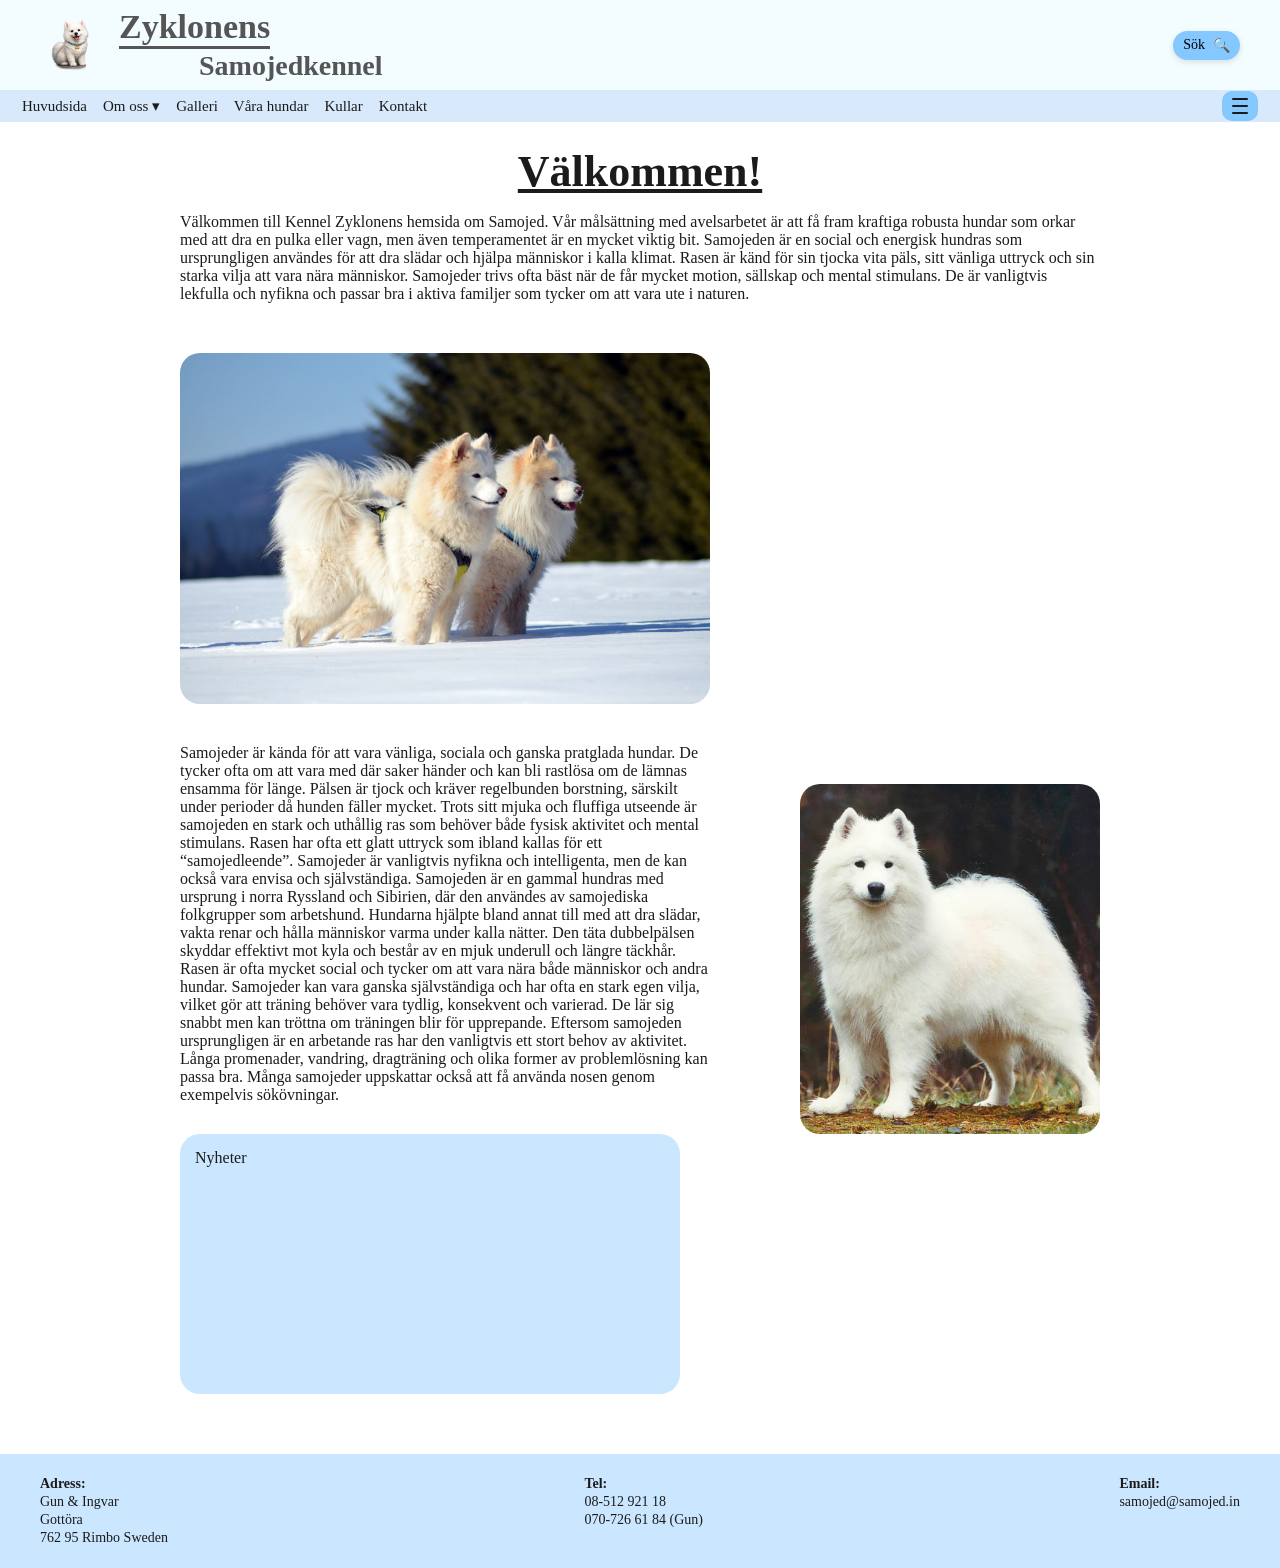
<file: webbplats/html/index.html>
<!DOCTYPE html>
<html lang="sv">
<head>
  <meta charset="UTF-8" />
  <meta name="viewport" content="width=device-width, initial-scale=1.0" />
  <title>Zyklonens Samojedkennel</title>
  <link rel="stylesheet" href="../assets/assets.css" />
</head>

<body>
  <header class="site-header">
    <div class="topbar">
      <div class="inner">
        <a class="logo-link" href="#">
          <img class="logo" src="../img/tecknad_samojed.png" alt="Samojed">
        </a>

        <div class="brand">
          <h1 class="site-title">
            <span class="title-top">Zyklonens</span>
            <span class="title-bottom">Samojedkennel</span>
          </h1>
        </div>

        <!-- Sök = liten pill-knapp som i första bilden -->
        <form class="site-search" action="#" method="get">
          <button class="search-pill" type="submit" aria-label="Sök">
            <span class="search-text">Sök</span>
            <span class="search-icon" aria-hidden="true">🔍</span>
          </button>
        </form>
      </div>
    </div>

    <nav class="site-nav" aria-label="Huvudmeny">
      <div class="inner nav-inner">
        <ul class="nav-list">
          <li><a href="index.html">Huvudsida</a></li>
          <li class="dropdown">
  <a href="#">Om oss ▾</a>

  <ul class="dropdown-menu">
    <li><a href="historik.html">Historik</a></li>
    <li><a href="#">Köpa valp</a></li>
    <li><a href="#">Bruksområden</a></li>
  </ul>
</li>
          <li><a href="galleri.html">Galleri</a></li>
          <li><a href="hundar.html">Våra hundar</a></li>
          <li><a href="#">Kullar</a></li>
          <li><a href="kontakt.html">Kontakt</a></li>
        </ul>

        <button class="menu-btn" type="button" aria-label="Meny">
          <span></span><span></span><span></span>
        </button>
      </div>
    </nav>
  </header>

  <main class="page">
    <h2 class="page-title">Välkommen!</h2>
    <p>
      Välkommen till Kennel Zyklonens hemsida om Samojed. Vår målsättning med avelsarbetet är att få fram
      kraftiga robusta hundar som orkar med att dra en pulka eller vagn, men även temperamentet är en mycket
      viktig bit. Samojeden är en social och energisk hundras som ursprungligen användes för att dra slädar och hjälpa människor i kalla klimat. Rasen är känd för sin tjocka vita päls, sitt vänliga uttryck och sin starka vilja att vara nära människor. Samojeder trivs ofta bäst när de får mycket motion, sällskap och mental stimulans. De är vanligtvis lekfulla och nyfikna och passar bra i aktiva familjer som tycker om att vara ute i naturen.
    </p>
    <img class="main-image" src="../img/framsida.jpeg" alt="Samojed">

<div class="info-section">

  <div class="info-text">
    <p>
      Samojeder är kända för att vara vänliga, sociala och ganska pratglada hundar.
      De tycker ofta om att vara med där saker händer och kan bli rastlösa om de lämnas ensamma för länge.
      Pälsen är tjock och kräver regelbunden borstning, särskilt under perioder då hunden fäller mycket.
      Trots sitt mjuka och fluffiga utseende är samojeden en stark och uthållig ras som behöver både fysisk aktivitet och mental stimulans.
      Rasen har ofta ett glatt uttryck som ibland kallas för ett “samojedleende”.
      Samojeder är vanligtvis nyfikna och intelligenta, men de kan också vara envisa och självständiga. Samojeden är en gammal hundras med ursprung i norra Ryssland och Sibirien, där den användes av samojediska folkgrupper som arbetshund. Hundarna hjälpte bland annat till med att dra slädar, vakta renar och hålla människor varma under kalla nätter. Den täta dubbelpälsen skyddar effektivt mot kyla och består av en mjuk underull och längre täckhår.
Rasen är ofta mycket social och tycker om att vara nära både människor och andra hundar. Samojeder kan vara ganska självständiga och har ofta en stark egen vilja, vilket gör att träning behöver vara tydlig, konsekvent och varierad. De lär sig snabbt men kan tröttna om träningen blir för upprepande.
Eftersom samojeden ursprungligen är en arbetande ras har den vanligtvis ett stort behov av aktivitet. Långa promenader, vandring, dragträning och olika former av problemlösning kan passa bra. Många samojeder uppskattar också att få använda nosen genom exempelvis sökövningar.
    </p>

    <div class="news">
      Nyheter
    </div>
  </div>

    <img class="small-dog-image" src="../img/samojed2.webp" alt="Samojedhund">

</div>

</main>

<footer class="site-footer">

  <div class="footer-column">
    <p><strong>Adress:</strong></p>
    <p>Gun & Ingvar</p>
    <p>Gottöra</p>
    <p>762 95 Rimbo Sweden</p>
  </div>

  <div class="footer-column">
    <p><strong>Tel:</strong></p>
    <p>08-512 921 18</p>
    <p>070-726 61 84 (Gun)</p>
  </div>

  <div class="footer-column">
    <p><strong>Email:</strong></p>
    <p>samojed@samojed.in</p>
  </div>

</footer>

</body>
</html>
</file>
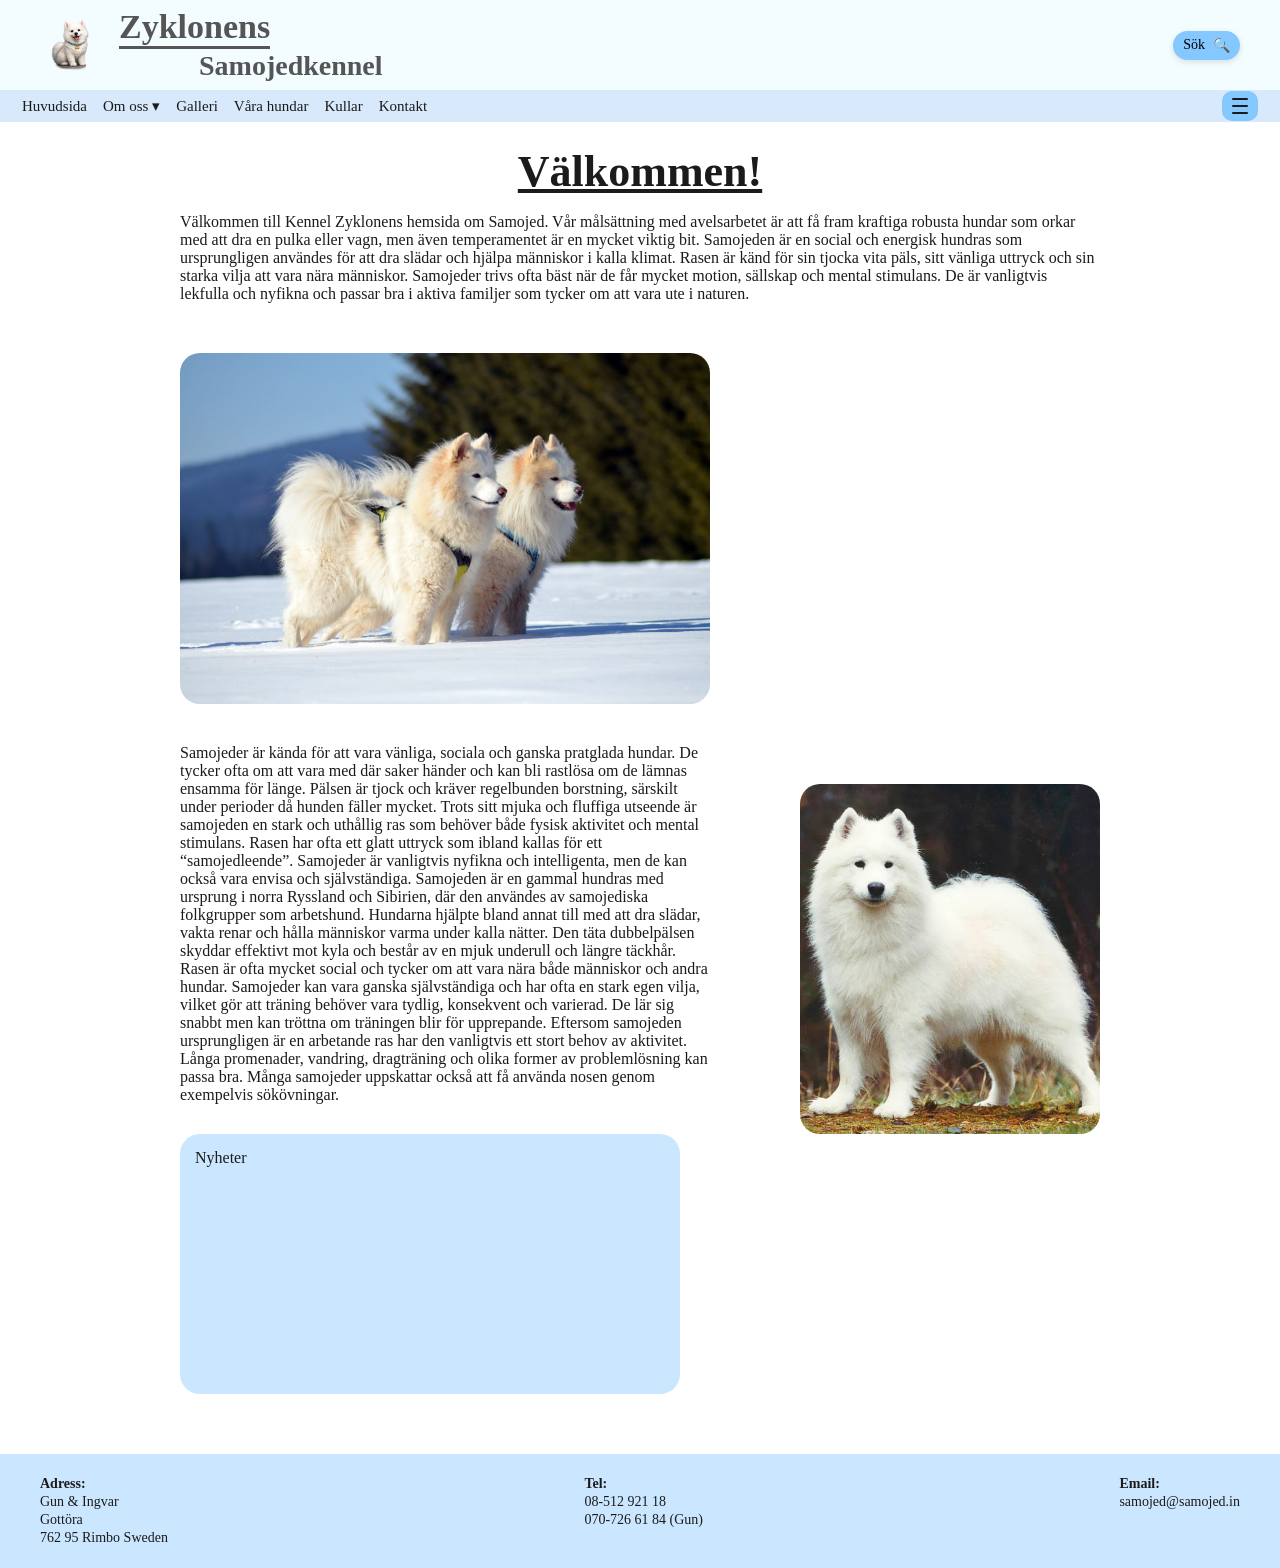
<file: webbplats/webbplats/index.html>
<!DOCTYPE html>
<html lang="sv">
<head>
  <meta charset="UTF-8" />
  <meta name="viewport" content="width=device-width, initial-scale=1.0" />
  <title>Zyklonens Samojedkennel</title>
  <link rel="stylesheet" href="assets/assets.css">
</head>

<body>
  <header class="site-header">
    <div class="topbar">
      <div class="inner">
        <a class="logo-link" href="#">
          <img class="logo" src="img/tecknad_samojed.png" alt="Samojed">
        </a>

        <div class="brand">
          <h1 class="site-title">
            <span class="title-top">Zyklonens</span>
            <span class="title-bottom">Samojedkennel</span>
          </h1>
        </div>

        <!-- Sök = liten pill-knapp som i första bilden -->
        <form class="site-search" action="#" method="get">
          <button class="search-pill" type="button" aria-label="Sök">
            <span class="search-text">Sök</span>
            <span class="search-icon" aria-hidden="true">🔍</span>
          </button>
        </form>
      </div>
    </div>

    <nav class="site-nav" aria-label="Huvudmeny">
      <div class="inner nav-inner">
        <ul class="nav-list">
          <li><a href="index.html">Huvudsida</a></li>
          <li class="dropdown">
  <a href="#">Om oss ▾</a>

  <ul class="dropdown-menu">
    <li><a href="historik.html">Historik</a></li>
    <li><a href="#">Köpa valp</a></li>
    <li><a href="#">Bruksområden</a></li>
  </ul>
</li>
          <li><a href="galleri.html">Galleri</a></li>
          <li><a href="hundar.html">Våra hundar</a></li>
          <li><a href="#">Kullar</a></li>
          <li><a href="kontakt.html">Kontakt</a></li>
        </ul>

        <button class="menu-btn" type="button" aria-label="Meny">
          <span></span><span></span><span></span>
        </button>
      </div>
    </nav>
  </header>

  <main class="page">
    <h2 class="page-title">Välkommen!</h2>
    <p>
      Välkommen till Kennel Zyklonens hemsida om Samojed. Vår målsättning med avelsarbetet är att få fram
      kraftiga robusta hundar som orkar med att dra en pulka eller vagn, men även temperamentet är en mycket
      viktig bit. Samojeden är en social och energisk hundras som ursprungligen användes för att dra slädar och hjälpa människor i kalla klimat. Rasen är känd för sin tjocka vita päls, sitt vänliga uttryck och sin starka vilja att vara nära människor. Samojeder trivs ofta bäst när de får mycket motion, sällskap och mental stimulans. De är vanligtvis lekfulla och nyfikna och passar bra i aktiva familjer som tycker om att vara ute i naturen.
    </p>
    <img class="main-image" src="img/framsida.jpeg" alt="Samojed">

<div class="info-section">

  <div class="info-text">
    <p>
      Samojeder är kända för att vara vänliga, sociala och ganska pratglada hundar.
      De tycker ofta om att vara med där saker händer och kan bli rastlösa om de lämnas ensamma för länge.
      Pälsen är tjock och kräver regelbunden borstning, särskilt under perioder då hunden fäller mycket.
      Trots sitt mjuka och fluffiga utseende är samojeden en stark och uthållig ras som behöver både fysisk aktivitet och mental stimulans.
      Rasen har ofta ett glatt uttryck som ibland kallas för ett “samojedleende”.
      Samojeder är vanligtvis nyfikna och intelligenta, men de kan också vara envisa och självständiga. Samojeden är en gammal hundras med ursprung i norra Ryssland och Sibirien, där den användes av samojediska folkgrupper som arbetshund. Hundarna hjälpte bland annat till med att dra slädar, vakta renar och hålla människor varma under kalla nätter. Den täta dubbelpälsen skyddar effektivt mot kyla och består av en mjuk underull och längre täckhår.
Rasen är ofta mycket social och tycker om att vara nära både människor och andra hundar. Samojeder kan vara ganska självständiga och har ofta en stark egen vilja, vilket gör att träning behöver vara tydlig, konsekvent och varierad. De lär sig snabbt men kan tröttna om träningen blir för upprepande.
Eftersom samojeden ursprungligen är en arbetande ras har den vanligtvis ett stort behov av aktivitet. Långa promenader, vandring, dragträning och olika former av problemlösning kan passa bra. Många samojeder uppskattar också att få använda nosen genom exempelvis sökövningar.
    </p>

    <div class="news">
      Nyheter
    </div>
  </div>
    <img class="small-dog-image" src="img/samojed2.webp" alt="Samojedhund">

</div>

</main>

<footer class="site-footer">

  <div class="footer-column">
    <p><strong>Adress:</strong></p>
    <p>Gun & Ingvar</p>
    <p>Gottöra</p>
    <p>762 95 Rimbo Sweden</p>
  </div>

  <div class="footer-column">
    <p><strong>Tel:</strong></p>
    <p>08-512 921 18</p>
    <p>070-726 61 84 (Gun)</p>
  </div>

  <div class="footer-column">
    <p><strong>Email:</strong></p>
    <p>samojed@samojed.in</p>
  </div>

</footer>

</body>
</html>
</file>
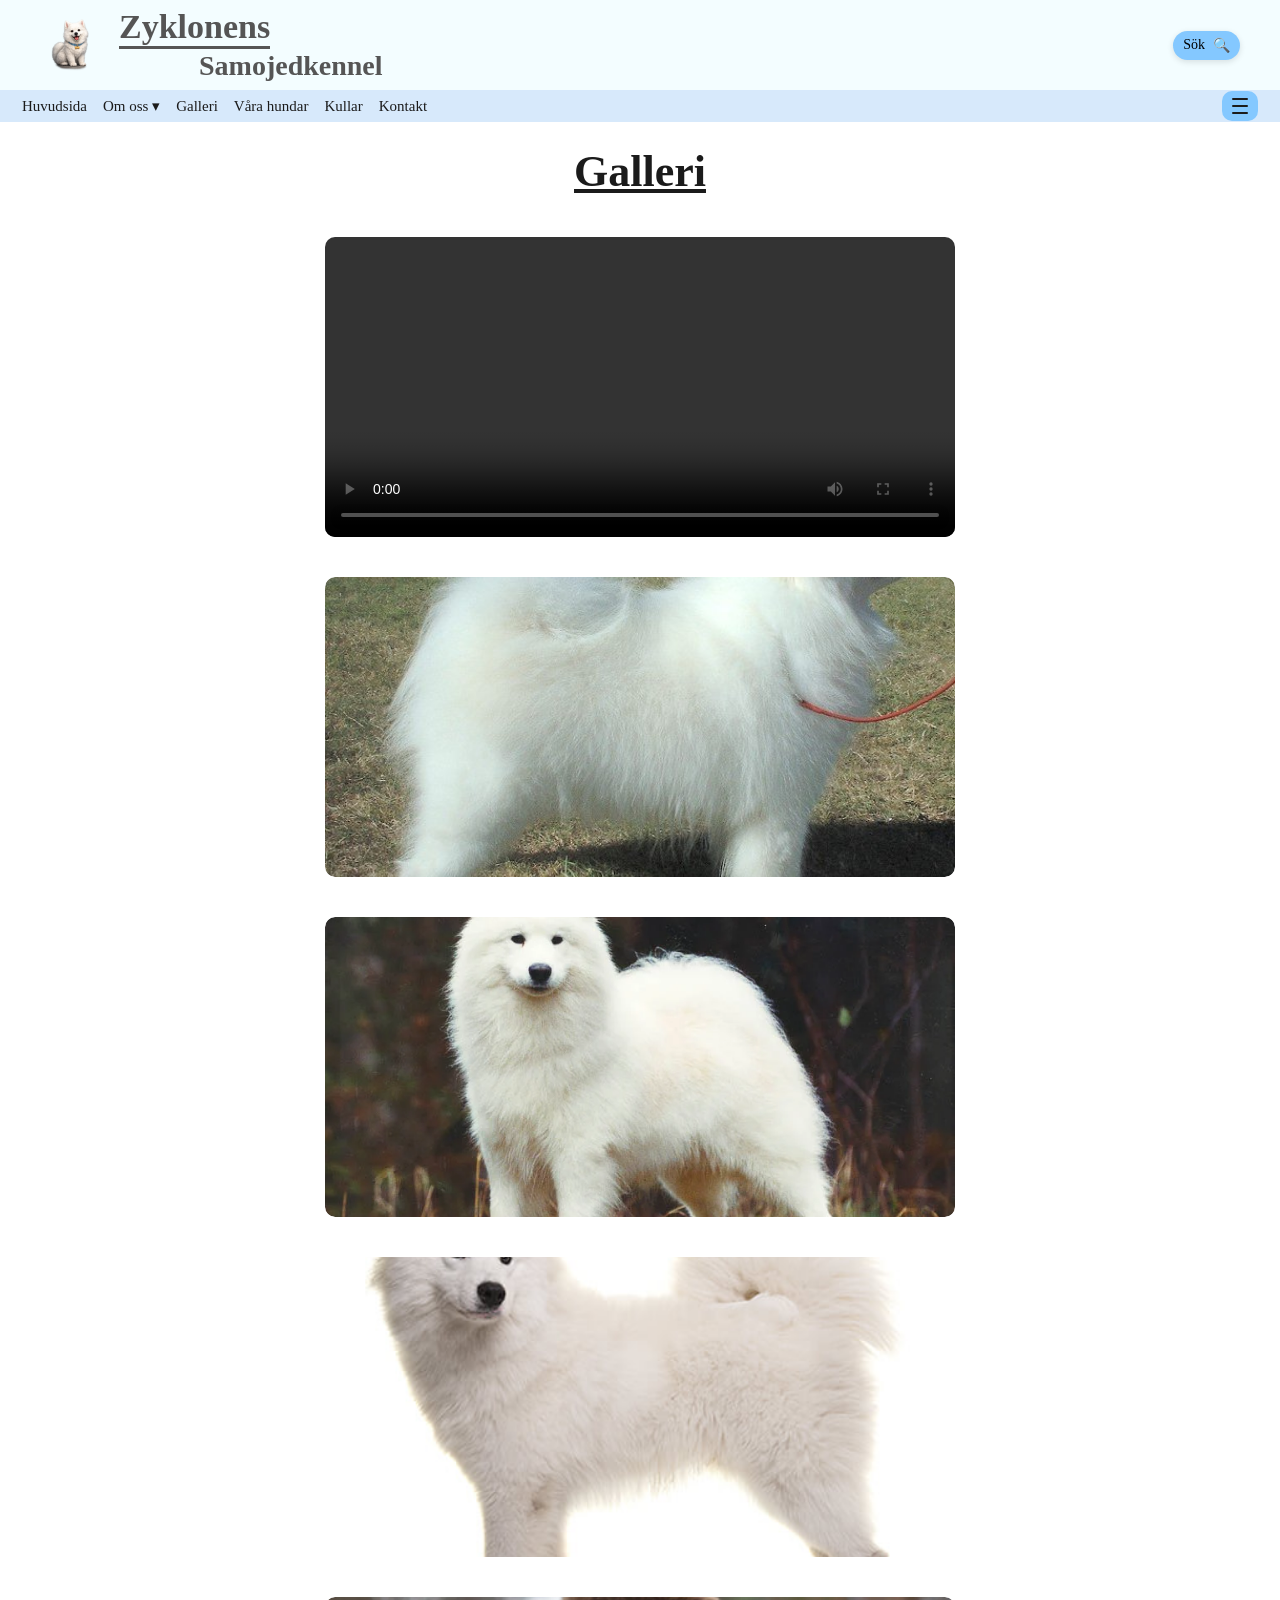
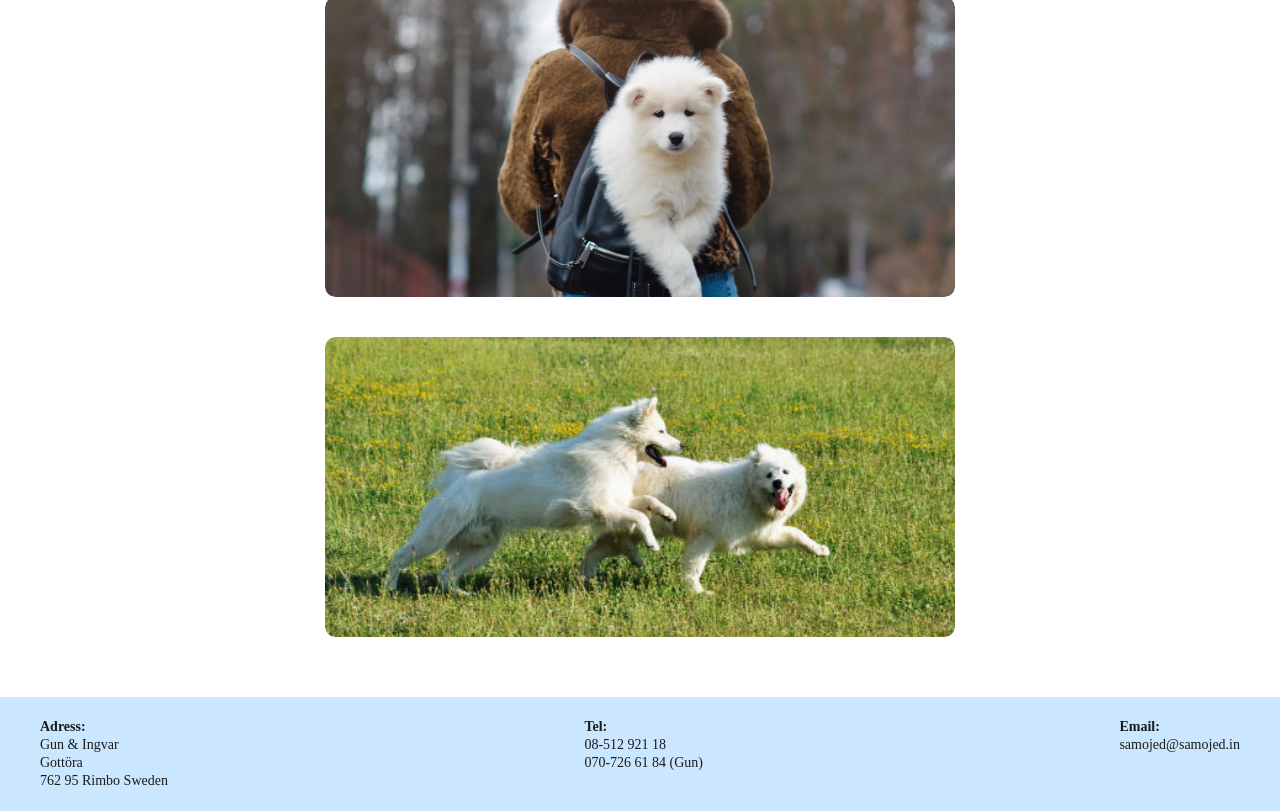
<file: webbplats/html/galleri.html>
<!DOCTYPE html>
<html lang="sv">
<head>
  <meta charset="UTF-8" />
  <meta name="viewport" content="width=device-width, initial-scale=1.0" />
  <title>Zyklonens Samojedkennel</title>
  <link rel="stylesheet" href="../assets/assets.css" />
</head>

<body>
  <header class="site-header">
    <div class="topbar">
      <div class="inner">
        <a class="logo-link" href="#">
          <img class="logo" src="../img/tecknad_samojed.png" alt="Samojed">
        </a>

        <div class="brand">
          <h1 class="site-title">
            <span class="title-top">Zyklonens</span>
            <span class="title-bottom">Samojedkennel</span>
          </h1>
        </div>

        <!-- Sök = liten pill-knapp som i första bilden -->
        <form class="site-search" action="#" method="get">
          <button class="search-pill" type="submit" aria-label="Sök">
            <span class="search-text">Sök</span>
            <span class="search-icon" aria-hidden="true">🔍</span>
          </button>
        </form>
      </div>
    </div>

    <nav class="site-nav" aria-label="Huvudmeny">
      <div class="inner nav-inner">
        <ul class="nav-list">
  <li><a href="index.html">Huvudsida</a></li>

  <li class="dropdown">
    <a href="#">Om oss ▾</a>

    <ul class="dropdown-menu">
		<li><a href="historik.html">Historik</a></li>
      <li><a href="#">Köpa valp</a></li>
      <li><a href="#">Bruksområden</a></li>
    </ul>
  </li>

  <li><a href="galleri.html">Galleri</a></li>
  <li><a href="hundar.html">Våra hundar</a></li>
  <li><a href="#">Kullar</a></li>
  <li><a href="kontakt.html">Kontakt</a></li>
</ul>

        <button class="menu-btn" type="button" aria-label="Meny">
          <span></span><span></span><span></span>
        </button>
      </div>
    </nav>
  </header>

  <main class="page">
  <h2 class="page-title">Galleri</h2>

  <div class="gallery">
     <video class="gallery-video" controls>
  <source src="../img/hundvideo.mp4" type="video/mp4">
  Din webbläsare stödjer inte videon.
</video>
   <div class="gallery-item">
  <img src="../img/samojed1.jpg" alt="Samojedhund">

  <div class="image-info">
    <h3>Samojedhund</h3>
    <p>En glad samojed ute i naturen.</p>
  </div>
</div>
<div class="gallery-item">
  <img src="../img/samojed2.webp" alt="Samojedhund">

  <div class="image-info">
    <h3>Samojedhund</h3>
    <p>Samojed hunden Kalle 2014.</p>
  </div>
</div>
<div class="gallery-item">
  <img src="../img/samojed3.jpg" alt="Samojedhund">

  <div class="image-info">
    <h3>Samojedhund</h3>
    <p>Samojed hunden Hugo 2020.</p>
  </div>
</div>
<div class="gallery-item">
  <img src="../img/samojed4.webp" alt="Samojedhund">

  <div class="image-info">
    <h3>Samojedhund</h3>
    <p>En gullig samojed valp.</p>
  </div>
</div>
<div class="gallery-item">
  <img src="../img/samojed5.jpg" alt="Samojedhund">

  <div class="image-info">
    <h3>Samojedhund</h3>
    <p>Två samojedhundar som leker.</p>
  </div>
</div>
  </div>
</main>

<footer class="site-footer">

  <div class="footer-column">
    <p><strong>Adress:</strong></p>
    <p>Gun & Ingvar</p>
    <p>Gottöra</p>
    <p>762 95 Rimbo Sweden</p>
  </div>

  <div class="footer-column">
    <p><strong>Tel:</strong></p>
    <p>08-512 921 18</p>
    <p>070-726 61 84 (Gun)</p>
  </div>

  <div class="footer-column">
    <p><strong>Email:</strong></p>
    <p>samojed@samojed.in</p>
  </div>

</footer>

</body>
</html>
</file>
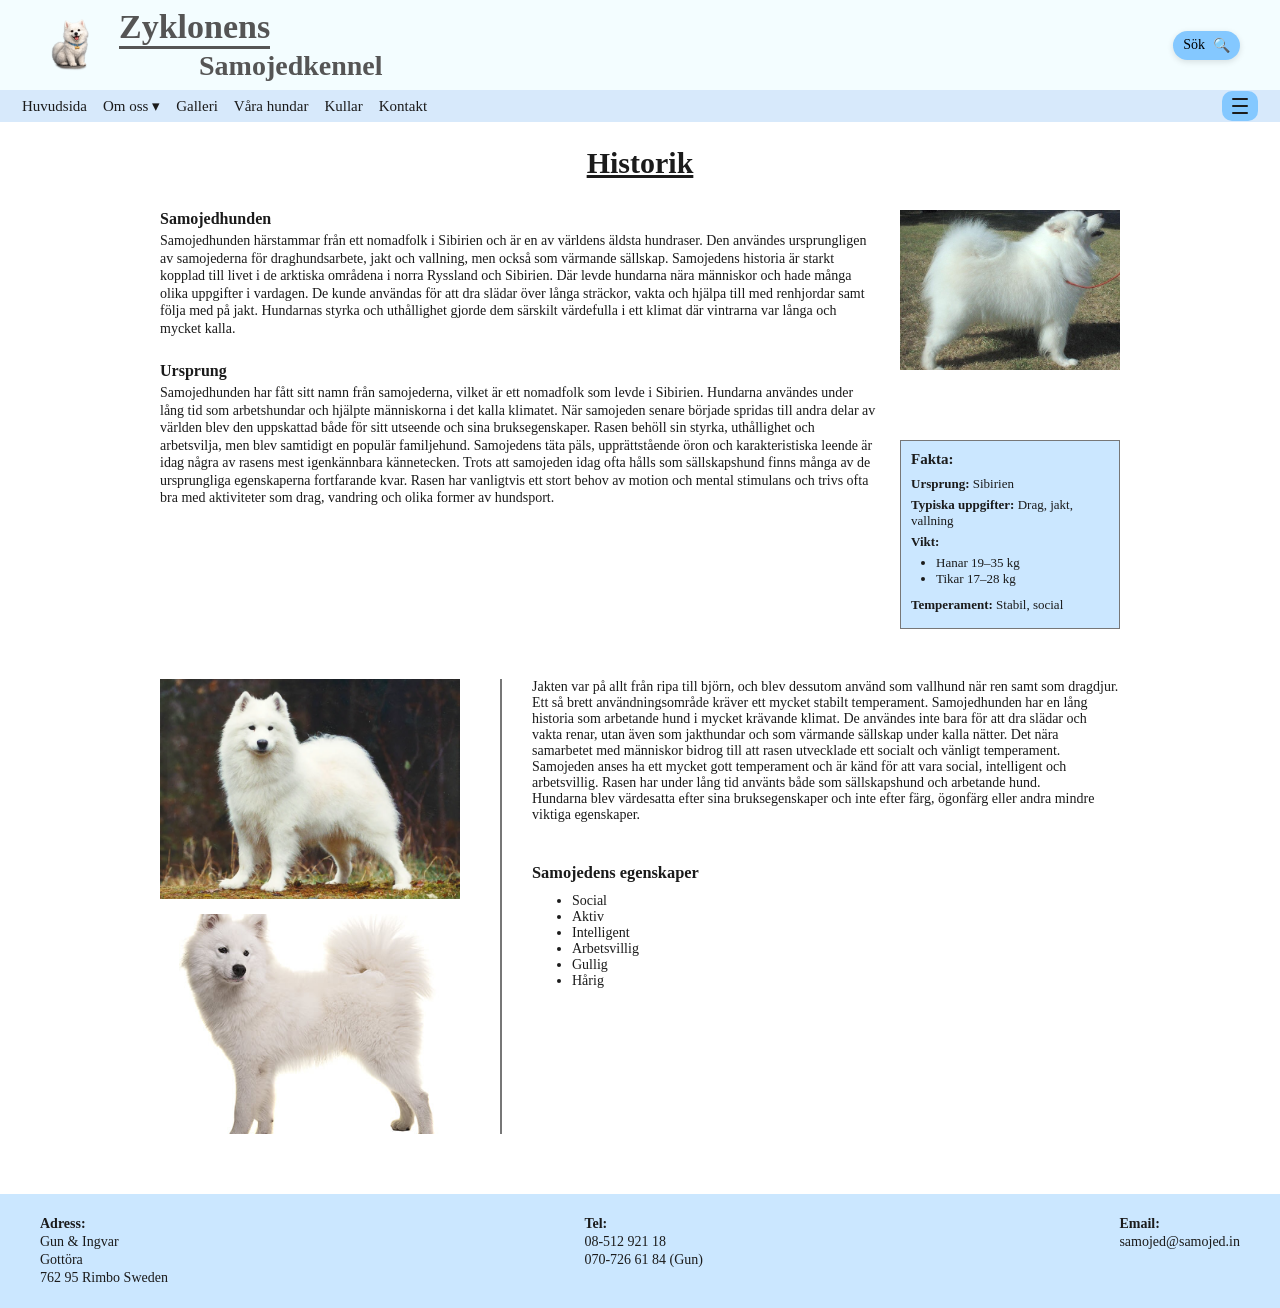
<file: webbplats/html/historik.html>
<!DOCTYPE html>
<html lang="sv">
<head>
  <meta charset="UTF-8" />
  <meta name="viewport" content="width=device-width, initial-scale=1.0" />
  <title>Zyklonens Samojedkennel</title>
  <link rel="stylesheet" href="../assets/assets.css" />
</head>

<body>
  <header class="site-header">
    <div class="topbar">
      <div class="inner">
        <a class="logo-link" href="#">
          <img class="logo" src="../img/tecknad_samojed.png" alt="Samojed">
        </a>

        <div class="brand">
          <h1 class="site-title">
            <span class="title-top">Zyklonens</span>
            <span class="title-bottom">Samojedkennel</span>
          </h1>
        </div>

        <!-- Sök = liten pill-knapp som i första bilden -->
        <form class="site-search" action="#" method="get">
          <button class="search-pill" type="submit" aria-label="Sök">
            <span class="search-text">Sök</span>
            <span class="search-icon" aria-hidden="true">🔍</span>
          </button>
        </form>
      </div>
    </div>

    <nav class="site-nav" aria-label="Huvudmeny">
      <div class="inner nav-inner">
        <ul class="nav-list">
  <li><a href="index.html">Huvudsida</a></li>

  <li class="dropdown">
    <a href="#">Om oss ▾</a>

    <ul class="dropdown-menu">
      <li><a href="#">Historik</a></li>
      <li><a href="#">Köpa valp</a></li>
      <li><a href="#">Bruksområden</a></li>
    </ul>
  </li>

  <li><a href="galleri.html">Galleri</a></li>
  <li><a href="hundar.html">Våra hundar</a></li>
  <li><a href="#">Kullar</a></li>
  <li><a href="kontakt.html">Kontakt</a></li>
</ul>

        <button class="menu-btn" type="button" aria-label="Meny">
          <span></span><span></span><span></span>
        </button>
      </div>
    </nav>
  </header>

  <main class="page history-page">

  <h2 class="page-title">Historik</h2>

  <section class="history-top">

    <div class="history-text">
      <h3>Samojedhunden</h3>
      <p>
        Samojedhunden härstammar från ett nomadfolk i Sibirien och är en av
        världens äldsta hundraser. Den användes ursprungligen av samojederna
        för draghundsarbete, jakt och vallning, men också som värmande sällskap. Samojedens historia är starkt kopplad till livet i de arktiska områdena i norra Ryssland och Sibirien. Där levde hundarna nära människor och hade många olika uppgifter i vardagen. De kunde användas för att dra slädar över långa sträckor, vakta och hjälpa till med renhjordar samt följa med på jakt. Hundarnas styrka och uthållighet gjorde dem särskilt värdefulla i ett klimat där vintrarna var långa och mycket kalla.
      </p>

      <h3>Ursprung</h3>
      <p>
        Samojedhunden har fått sitt namn från samojederna, vilket är ett
        nomadfolk som levde i Sibirien. Hundarna användes under lång tid som
        arbetshundar och hjälpte människorna i det kalla klimatet. När samojeden senare började spridas till andra delar av världen blev den uppskattad både för sitt utseende och sina bruksegenskaper. Rasen behöll sin styrka, uthållighet och arbetsvilja, men blev samtidigt en populär familjehund. Samojedens täta päls, upprättstående öron och karakteristiska leende är idag några av rasens mest igenkännbara kännetecken.

		Trots att samojeden idag ofta hålls som sällskapshund finns många av de ursprungliga egenskaperna fortfarande kvar. Rasen har vanligtvis ett stort behov av motion och mental stimulans och trivs ofta bra med aktiviteter som drag, vandring och olika former av hundsport.
      </p>
    </div>

    <div class="history-side">
      <img class="history-image" src="../img/samojed1.jpg" alt="Samojed i snö">

      <div class="facts-box">
        <h3>Fakta:</h3>
        <p><strong>Ursprung:</strong> Sibirien</p>
        <p><strong>Typiska uppgifter:</strong> Drag, jakt, vallning</p>
        <p><strong>Vikt:</strong></p>
        <ul>
          <li>Hanar 19–35 kg</li>
          <li>Tikar 17–28 kg</li>
        </ul>
        <p><strong>Temperament:</strong> Stabil, social</p>
      </div>
    </div>

  </section>

  <section class="history-bottom">

    <div class="history-images">
      <img src="../img/samojed2.webp" alt="Samojed i snö">
      <img src="../img/samojed3.jpg" alt="Samojed i skog">
    </div>

    <div class="history-long-text">
      <p>
        Jakten var på allt från ripa till björn, och blev dessutom använd som
        vallhund när ren samt som dragdjur. Ett så brett användningsområde
        kräver ett mycket stabilt temperament. Samojedhunden har en lång historia som arbetande hund i mycket krävande klimat. De användes inte bara för att dra slädar och vakta renar, utan även som jakthundar och som värmande sällskap under kalla nätter. Det nära samarbetet med människor bidrog till att rasen utvecklade ett socialt och vänligt temperament.
      </p>

      <p>
        Samojeden anses ha ett mycket gott temperament och är känd för att vara
        social, intelligent och arbetsvillig. Rasen har under lång tid använts
        både som sällskapshund och arbetande hund.
      </p>

      <p>
        Hundarna blev värdesatta efter sina bruksegenskaper och inte efter färg,
        ögonfärg eller andra mindre viktiga egenskaper.
      </p>
	  <div class="traits-section">
      <h3>Samojedens egenskaper</h3>
      <ul>
        <li>Social</li>
        <li>Aktiv</li>
        <li>Intelligent</li>
        <li>Arbetsvillig</li>
		<li>Gullig</li>
		<li>Hårig</li>
      </ul>
    </div>
  </div>

  </section>

</main>

<footer class="site-footer">

  <div class="footer-column">
    <p><strong>Adress:</strong></p>
    <p>Gun & Ingvar</p>
    <p>Gottöra</p>
    <p>762 95 Rimbo Sweden</p>
  </div>

  <div class="footer-column">
    <p><strong>Tel:</strong></p>
    <p>08-512 921 18</p>
    <p>070-726 61 84 (Gun)</p>
  </div>

  <div class="footer-column">
    <p><strong>Email:</strong></p>
    <p>samojed@samojed.in</p>
  </div>

</footer>

</body>
</html>
</file>
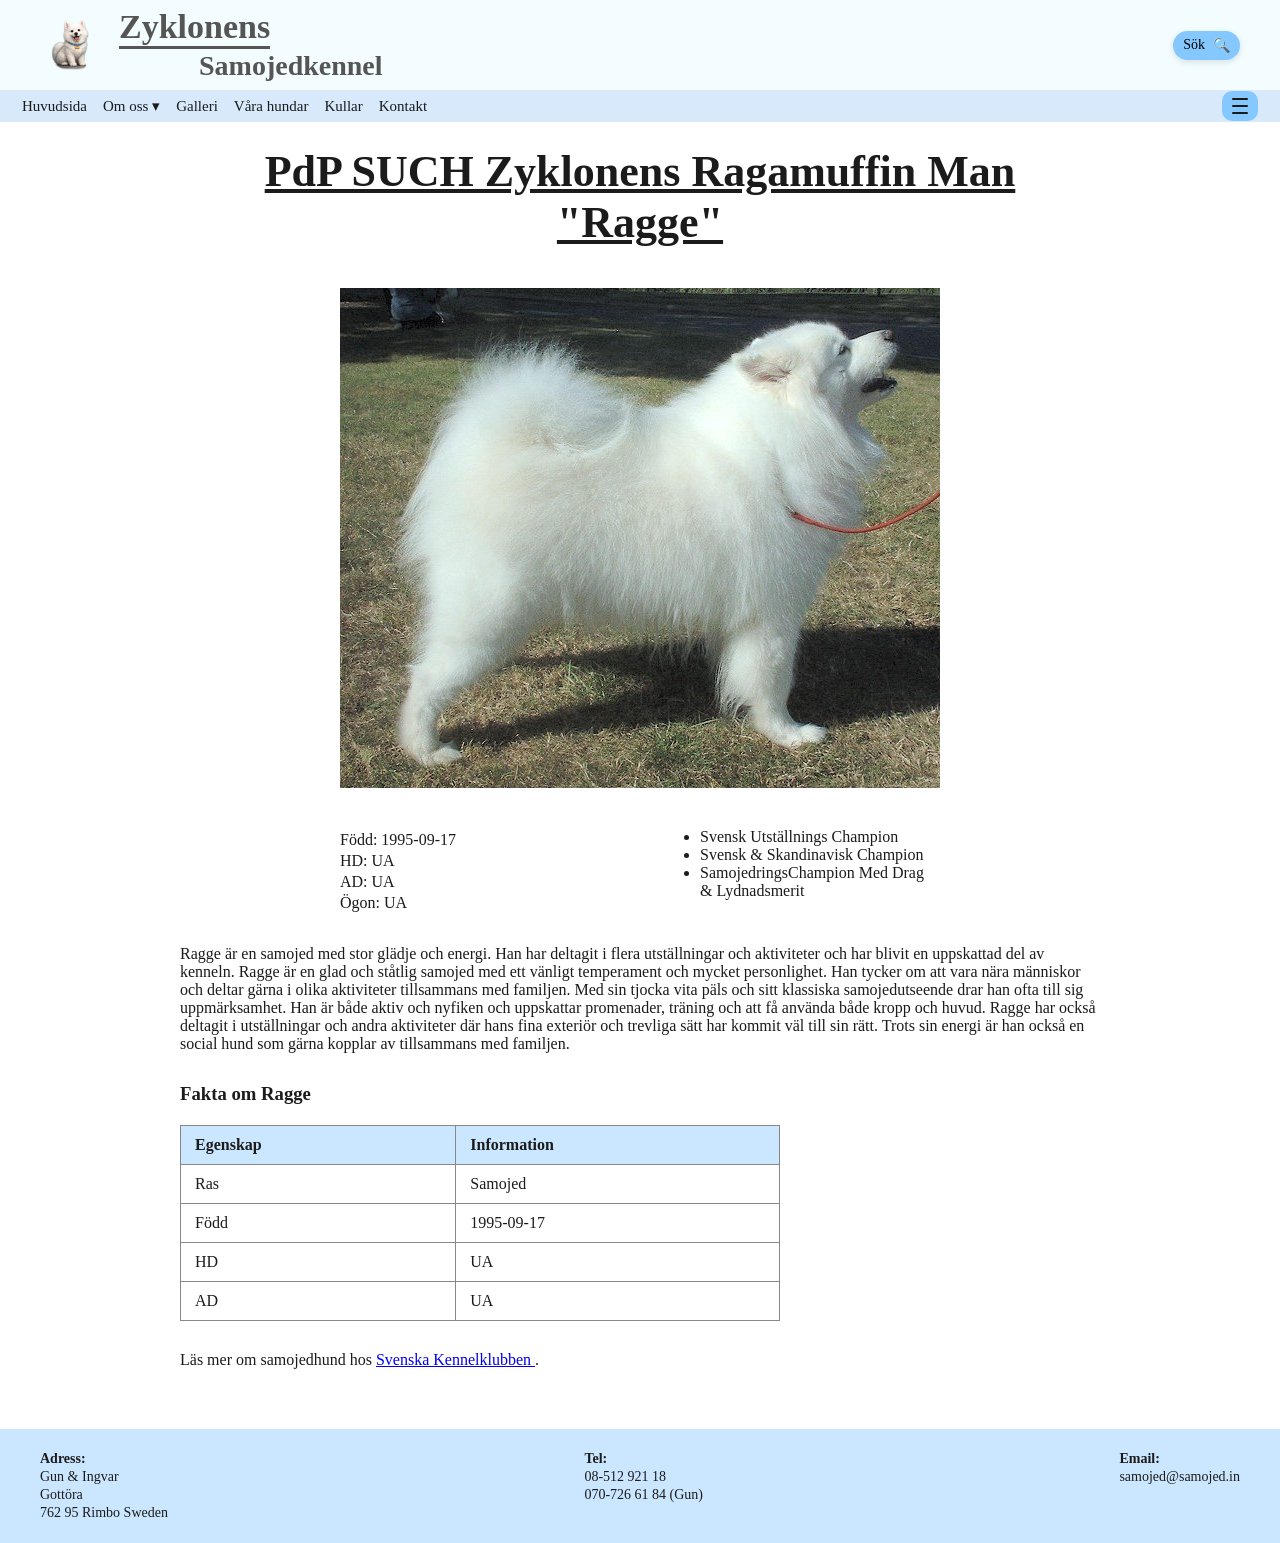
<file: webbplats/html/hundar.html>
<!DOCTYPE html>
<html lang="sv">
<head>
  <meta charset="UTF-8" />
  <meta name="viewport" content="width=device-width, initial-scale=1.0" />
  <title>Zyklonens Samojedkennel</title>
  <link rel="stylesheet" href="../assets/assets.css" />
</head>

<body>
  <header class="site-header">
    <div class="topbar">
      <div class="inner">
        <a class="logo-link" href="#">
          <img class="logo" src="../img/tecknad_samojed.png" alt="Samojed">
        </a>

        <div class="brand">
          <h1 class="site-title">
            <span class="title-top">Zyklonens</span>
            <span class="title-bottom">Samojedkennel</span>
          </h1>
        </div>

        <!-- Sök = liten pill-knapp som i första bilden -->
        <form class="site-search" action="#" method="get">
          <button class="search-pill" type="submit" aria-label="Sök">
            <span class="search-text">Sök</span>
            <span class="search-icon" aria-hidden="true">🔍</span>
          </button>
        </form>
      </div>
    </div>

    <nav class="site-nav" aria-label="Huvudmeny">
      <div class="inner nav-inner">
        <ul class="nav-list">
          <li><a href="index.html">Huvudsida</a></li>
          <li class="dropdown">
  <a href="#">Om oss ▾</a>

  <ul class="dropdown-menu">
    <li><a href="historik.html">Historik</a></li>
    <li><a href="#">Köpa valp</a></li>
    <li><a href="#">Bruksområden</a></li>
  </ul>
</li>
          <li><a href="galleri.html">Galleri</a></li>
          <li><a href="#">Våra hundar</a></li>
          <li><a href="#">Kullar</a></li>
		  <li><a href="kontakt.html">Kontakt</a></li>
        </ul>

        <button class="menu-btn" type="button" aria-label="Meny">
          <span></span><span></span><span></span>
        </button>
      </div>
    </nav>
  </header>

<main class="page">

  <h2 class="page-title">
    PdP SUCH Zyklonens Ragamuffin Man "Ragge"
  </h2>

  <img
    class="dog-profile-image"
    src="../img/samojed1.jpg"
    alt="Samojeden Ragge"
  >

  <div class="dog-info">

    <div class="dog-facts">
      <p>Född: 1995-09-17</p>
      <p>HD: UA</p>
      <p>AD: UA</p>
      <p>Ögon: UA</p>
    </div>

    <ul class="dog-merits">
      <li>Svensk Utställnings Champion</li>
      <li>Svensk & Skandinavisk Champion</li>
      <li>SamojedringsChampion Med Drag & Lydnadsmerit</li>
    </ul>

</div>

  <p class="dog-description">
    Ragge är en samojed med stor glädje och energi. Han har deltagit i
    flera utställningar och aktiviteter och har blivit en uppskattad del
    av kenneln.
	Ragge är en glad och ståtlig samojed med ett vänligt temperament och mycket personlighet. Han tycker om att vara nära människor och deltar gärna i olika aktiviteter tillsammans med familjen. Med sin tjocka vita päls och sitt klassiska samojedutseende drar han ofta till sig uppmärksamhet.
Han är både aktiv och nyfiken och uppskattar promenader, träning och att få använda både kropp och huvud. Ragge har också deltagit i utställningar och andra aktiviteter där hans fina exteriör och trevliga sätt har kommit väl till sin rätt. Trots sin energi är han också en social hund som gärna kopplar av tillsammans med familjen.
  </p>

  <h3>Fakta om Ragge</h3>

<table class="dog-table">
  <tr>
    <th>Egenskap</th>
    <th>Information</th>
  </tr>
  <tr>
    <td>Ras</td>
    <td>Samojed</td>
  </tr>
  <tr>
    <td>Född</td>
    <td>1995-09-17</td>
  </tr>
  <tr>
    <td>HD</td>
    <td>UA</td>
  </tr>
  <tr>
    <td>AD</td>
    <td>UA</td>
  </tr>
</table>

  <p>
  Läs mer om samojedhund hos
  <a href="https://www.skk.se/hundraser/samojedhund/" target="_blank">
    Svenska Kennelklubben
  </a>.
</p>

</main>

<footer class="site-footer">

  <div class="footer-column">
    <p><strong>Adress:</strong></p>
    <p>Gun & Ingvar</p>
    <p>Gottöra</p>
    <p>762 95 Rimbo Sweden</p>
  </div>

  <div class="footer-column">
    <p><strong>Tel:</strong></p>
    <p>08-512 921 18</p>
    <p>070-726 61 84 (Gun)</p>
  </div>

  <div class="footer-column">
    <p><strong>Email:</strong></p>
    <p>samojed@samojed.in</p>
  </div>

</footer>

</body>
</html>
</file>
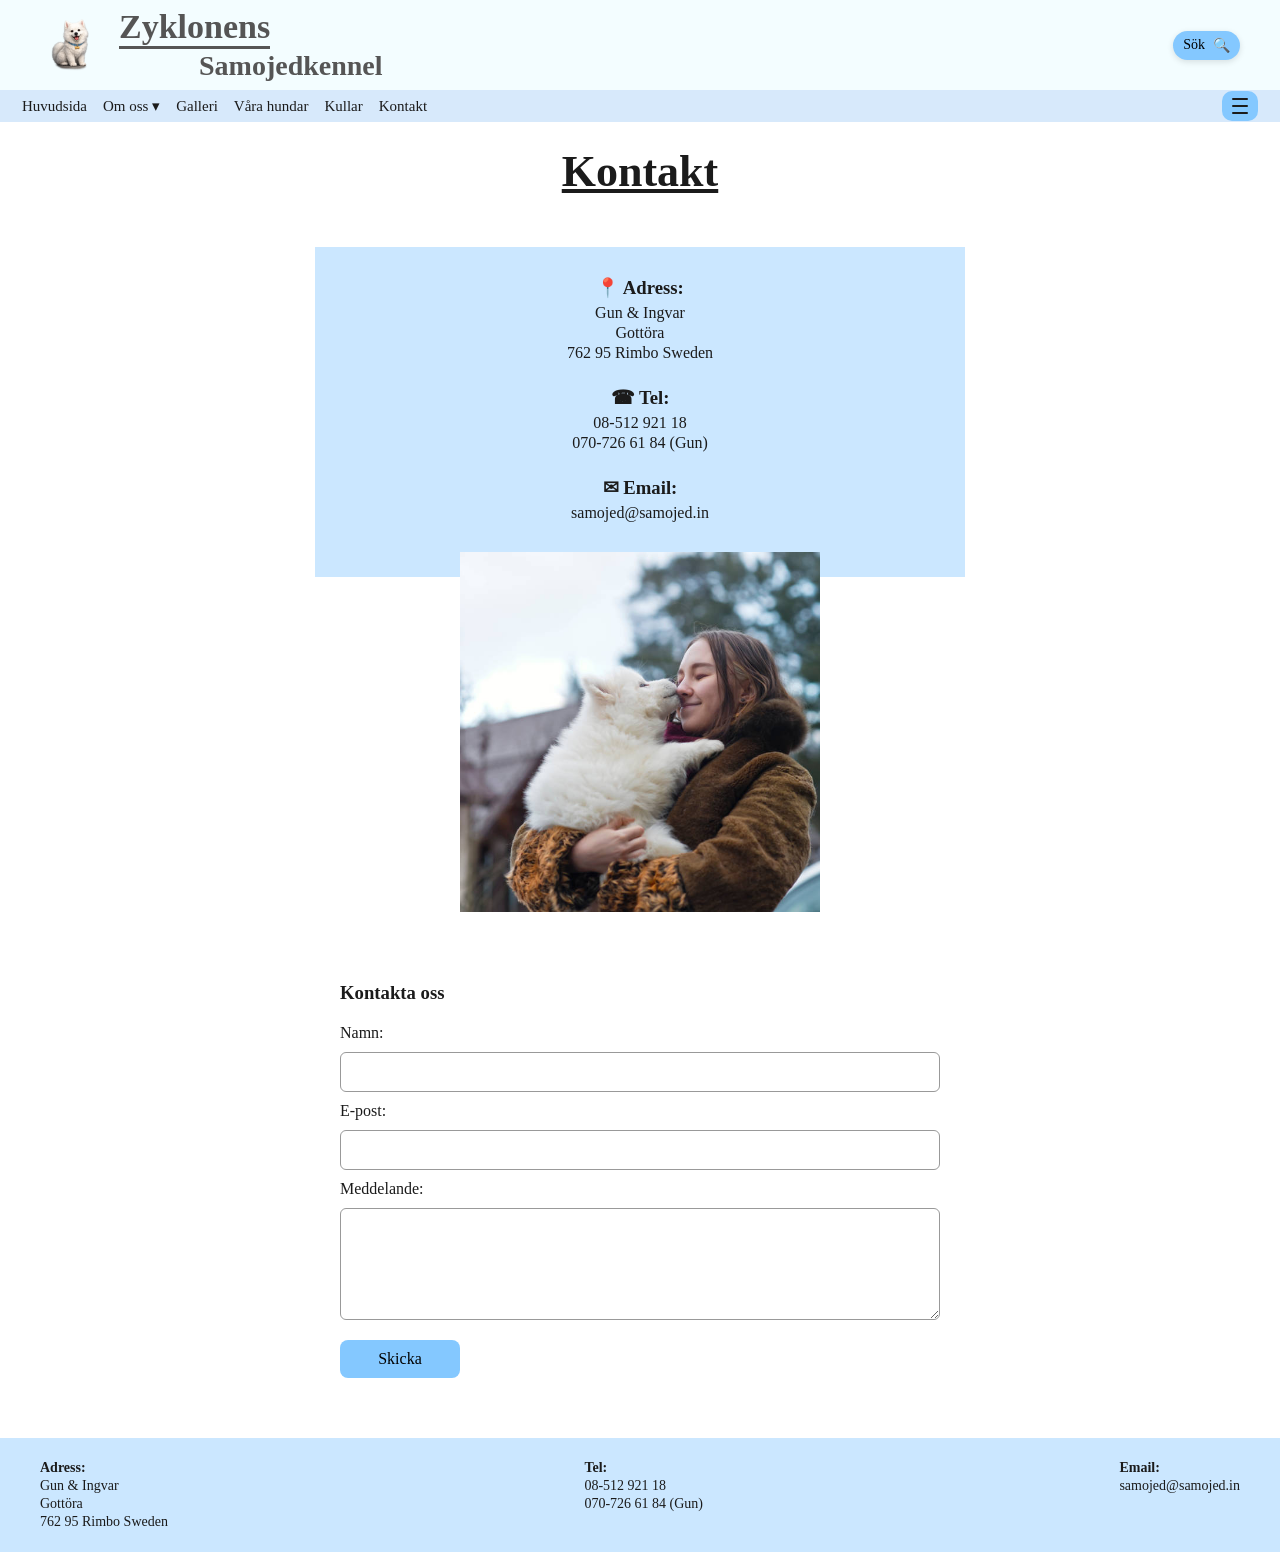
<file: webbplats/html/kontakt.html>
<!DOCTYPE html>
<html lang="sv">
<head>
  <meta charset="UTF-8">
<meta name="viewport" content="width=device-width, initial-scale=1.0">
<title>Kontakt - Zyklonens Samojedkennel</title>
<link rel="stylesheet" href="../assets/assets.css">
</head>

<body>
  <header class="site-header">
    <div class="topbar">
      <div class="inner">
        <a class="logo-link" href="#">
          <img class="logo" src="../img/tecknad_samojed.png" alt="Samojed">
        </a>

        <div class="brand">
          <h1 class="site-title">
            <span class="title-top">Zyklonens</span>
            <span class="title-bottom">Samojedkennel</span>
          </h1>
        </div>

        <!-- Sök = liten pill-knapp som i första bilden -->
        <form class="site-search" action="#" method="get">
          <button class="search-pill" type="submit" aria-label="Sök">
            <span class="search-text">Sök</span>
            <span class="search-icon" aria-hidden="true">🔍</span>
          </button>
        </form>
      </div>
    </div>

    <nav class="site-nav" aria-label="Huvudmeny">
      <div class="inner nav-inner">
        <ul class="nav-list">
  <li><a href="index.html">Huvudsida</a></li>

  <li class="dropdown">
    <a href="#">Om oss ▾</a>

    <ul class="dropdown-menu">
      <li><a href="historik.html">Historik</a></li>
      <li><a href="#">Köpa valp</a></li>
      <li><a href="#">Bruksområden</a></li>
    </ul>
  </li>

  <li><a href="galleri.html">Galleri</a></li>
  <li><a href="hundar.html">Våra hundar</a></li>
  <li><a href="#">Kullar</a></li>
  <li><a href="kontakt.html">Kontakt</a></li>
</ul>

        <button class="menu-btn" type="button" aria-label="Meny">
          <span></span><span></span><span></span>
        </button>
      </div>
    </nav>
  </header>

<main class="page contact-page">

  <h2 class="page-title">Kontakt</h2>

  <section class="contact-box">

    <div class="contact-item">
      <h3>📍 Adress:</h3>
      <p>Gun & Ingvar</p>
      <p>Gottöra</p>
      <p>762 95 Rimbo Sweden</p>
    </div>

    <div class="contact-item">
      <h3>☎ Tel:</h3>
      <p>08-512 921 18</p>
      <p>070-726 61 84 (Gun)</p>
    </div>

    <div class="contact-item">
      <h3>✉ Email:</h3>
      <p>samojed@samojed.in</p>
    </div>

  </section>

  <img
    class="contact-image"
    src="../img/amojedkontakt.jpg"
    alt="Samojeder tillsammans med sin ägare"
  >

  <section class="contact-form-section">
  <h3>Kontakta oss</h3>

  <form class="contact-form" action="#" method="post">

    <label for="name">Namn:</label>
    <input type="text" id="name" name="name">

    <label for="email">E-post:</label>
    <input type="email" id="email" name="email">

    <label for="message">Meddelande:</label>
    <textarea id="message" name="message" rows="5"></textarea>

    <button type="submit">Skicka</button>

  </form>
</section>
</main>

<footer class="site-footer">

  <div class="footer-column">
    <p><strong>Adress:</strong></p>
    <p>Gun & Ingvar</p>
    <p>Gottöra</p>
    <p>762 95 Rimbo Sweden</p>
  </div>

  <div class="footer-column">
    <p><strong>Tel:</strong></p>
    <p>08-512 921 18</p>
    <p>070-726 61 84 (Gun)</p>
  </div>

  <div class="footer-column">
    <p><strong>Email:</strong></p>
    <p>samojed@samojed.in</p>
  </div>

</footer>

</body>
</html>
</file>
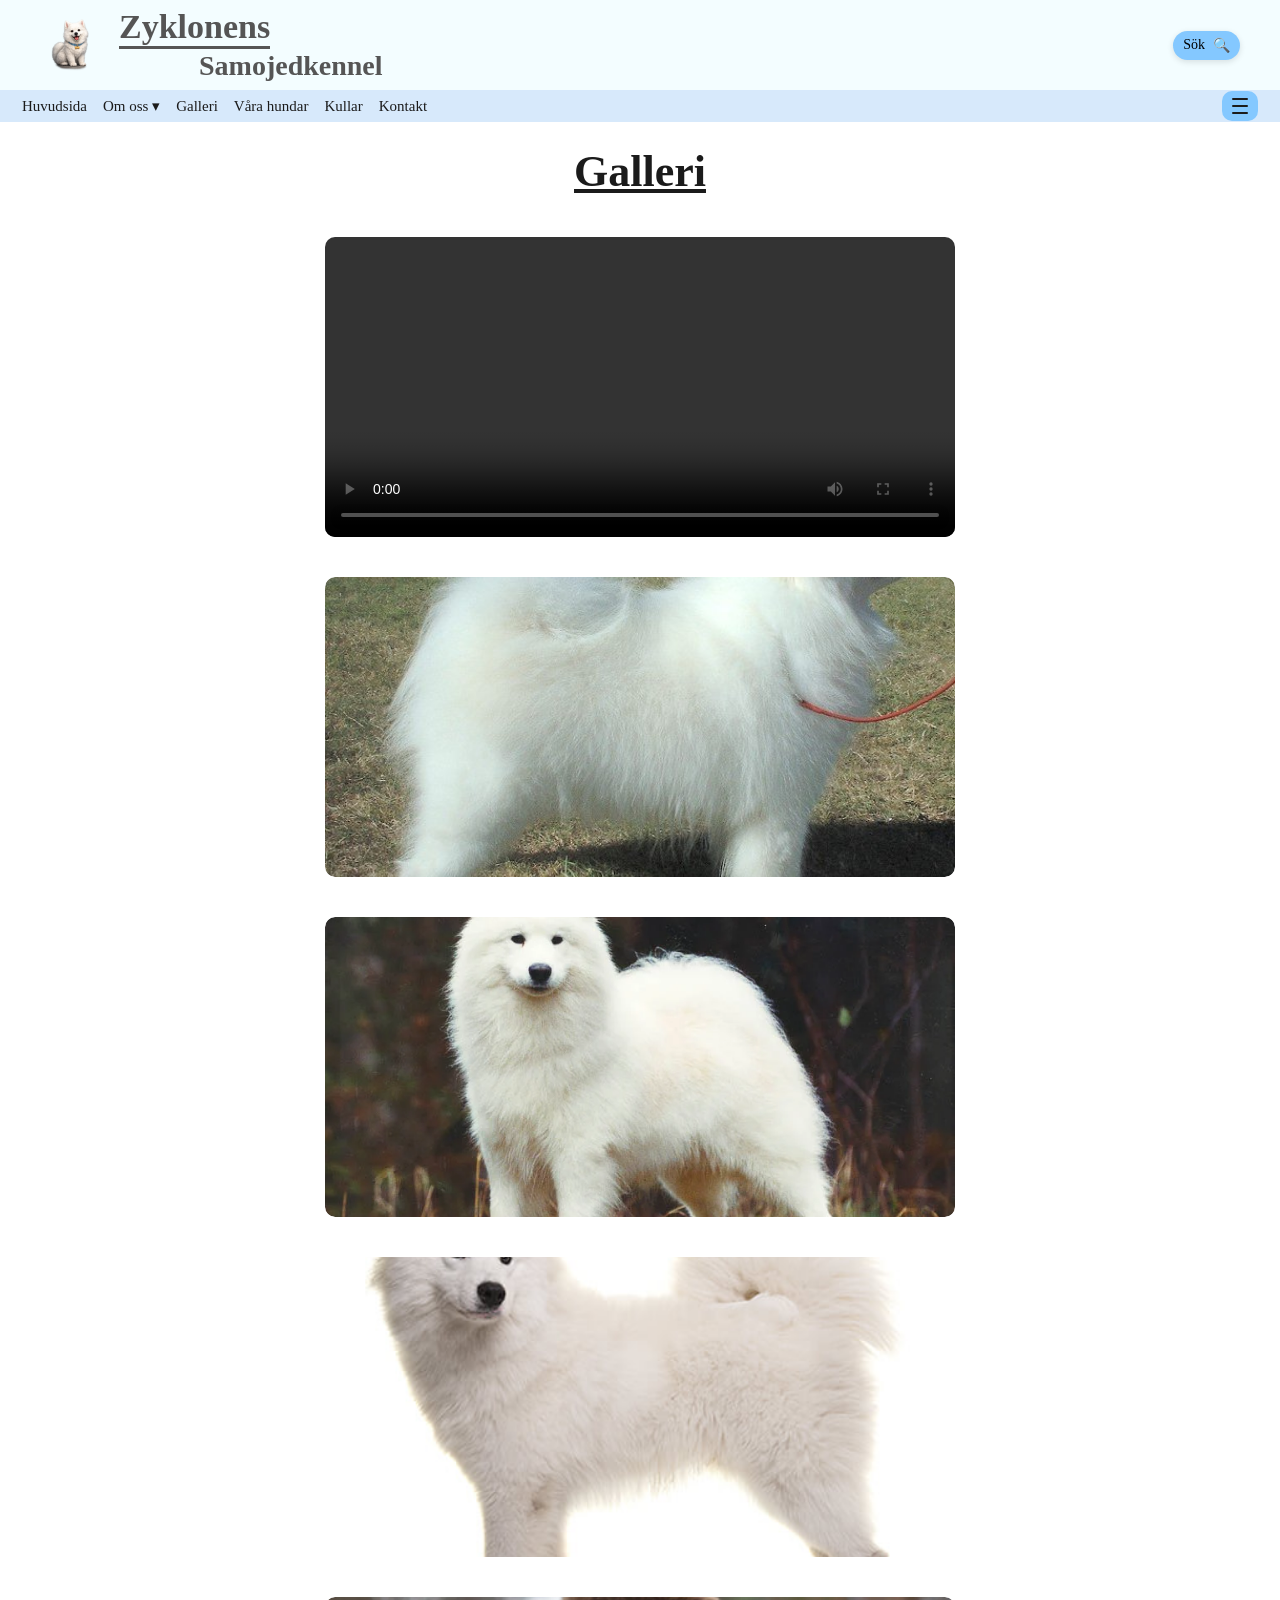
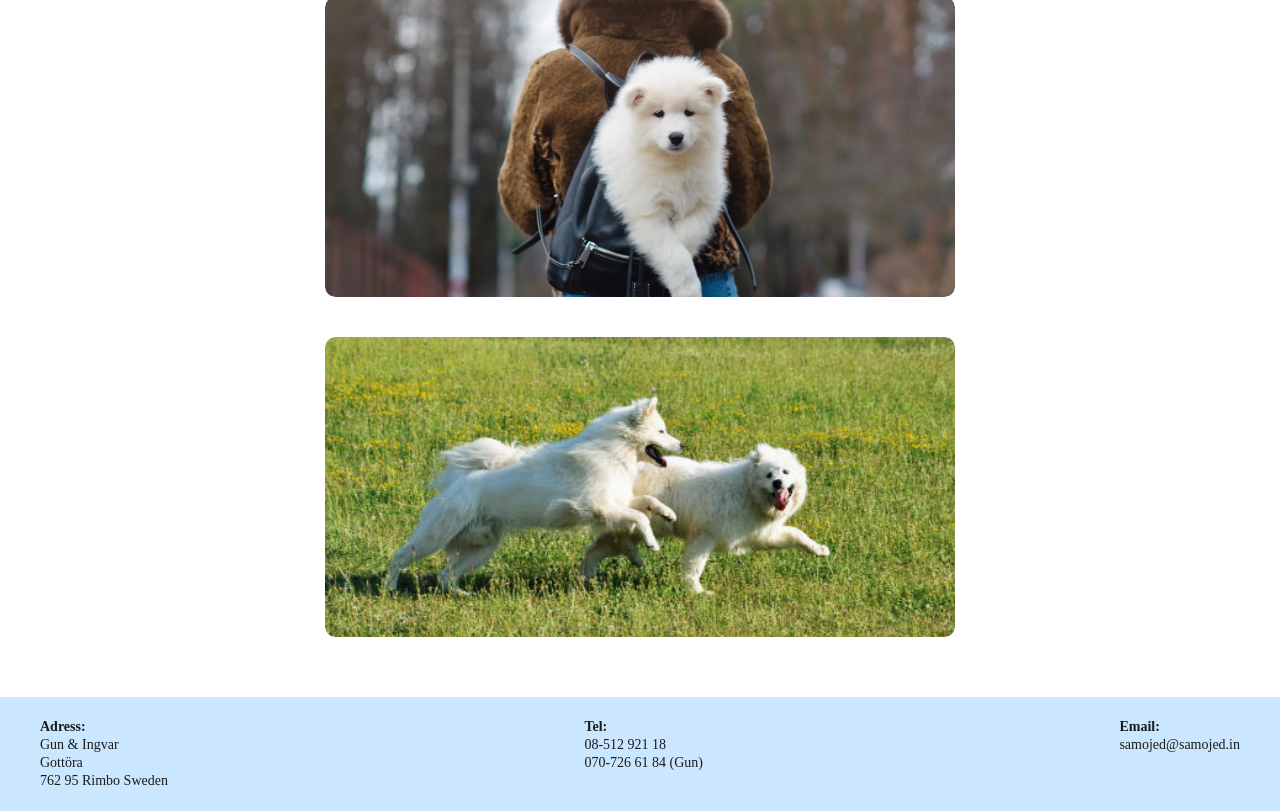
<file: webbplats/webbplats/galleri.html>
<!DOCTYPE html>
<html lang="sv">
<head>
  <meta charset="UTF-8" />
  <meta name="viewport" content="width=device-width, initial-scale=1.0" />
  <title>Zyklonens Samojedkennel</title>
  <link rel="stylesheet" href="assets/assets.css" />
</head>

<body>
  <header class="site-header">
    <div class="topbar">
      <div class="inner">
        <a class="logo-link" href="#">
          <img class="logo" src="img/tecknad_samojed.png" alt="Samojed">
        </a>

        <div class="brand">
          <h1 class="site-title">
            <span class="title-top">Zyklonens</span>
            <span class="title-bottom">Samojedkennel</span>
          </h1>
        </div>

        <!-- Sök = liten pill-knapp som i första bilden -->
        <form class="site-search" action="#" method="get">
          <button class="search-pill" type="button" aria-label="Sök">
            <span class="search-text">Sök</span>
            <span class="search-icon" aria-hidden="true">🔍</span>
          </button>
        </form>
      </div>
    </div>

    <nav class="site-nav" aria-label="Huvudmeny">
      <div class="inner nav-inner">
        <ul class="nav-list">
  <li><a href="index.html">Huvudsida</a></li>

  <li class="dropdown">
    <a href="#">Om oss ▾</a>

    <ul class="dropdown-menu">
		<li><a href="historik.html">Historik</a></li>
      <li><a href="#">Köpa valp</a></li>
      <li><a href="#">Bruksområden</a></li>
    </ul>
  </li>

  <li><a href="galleri.html">Galleri</a></li>
  <li><a href="hundar.html">Våra hundar</a></li>
  <li><a href="#">Kullar</a></li>
  <li><a href="kontakt.html">Kontakt</a></li>
</ul>

        <button class="menu-btn" type="button" aria-label="Meny">
          <span></span><span></span><span></span>
        </button>
      </div>
    </nav>
  </header>

  <main class="page">
  <h2 class="page-title">Galleri</h2>

  <div class="gallery">
     <video class="gallery-video" controls>
  <source src="img/hundvideo.mp4" type="video/mp4">
  Din webbläsare stödjer inte videon.
</video>
   <div class="gallery-item">
  <img src="img/samojed1.jpg" alt="Samojedhund">

  <div class="image-info">
    <h3>Samojedhund</h3>
    <p>En glad samojed ute i naturen.</p>
  </div>
</div>
<div class="gallery-item">
  <img src="img/samojed2.webp" alt="Samojedhund">

  <div class="image-info">
    <h3>Samojedhund</h3>
    <p>Samojed hunden Kalle 2014.</p>
  </div>
</div>
<div class="gallery-item">
  <img src="img/samojed3.jpg" alt="Samojedhund">

  <div class="image-info">
    <h3>Samojedhund</h3>
    <p>Samojed hunden Hugo 2020.</p>
  </div>
</div>
<div class="gallery-item">
  <img src="img/samojed4.webp" alt="Samojedhund">

  <div class="image-info">
    <h3>Samojedhund</h3>
    <p>En gullig samojed valp.</p>
  </div>
</div>
<div class="gallery-item">
  <img src="img/samojed5.jpg" alt="Samojedhund">

  <div class="image-info">
    <h3>Samojedhund</h3>
    <p>Två samojedhundar som leker.</p>
  </div>
</div>
  </div>
</main>

<footer class="site-footer">

  <div class="footer-column">
    <p><strong>Adress:</strong></p>
    <p>Gun & Ingvar</p>
    <p>Gottöra</p>
    <p>762 95 Rimbo Sweden</p>
  </div>

  <div class="footer-column">
    <p><strong>Tel:</strong></p>
    <p>08-512 921 18</p>
    <p>070-726 61 84 (Gun)</p>
  </div>

  <div class="footer-column">
    <p><strong>Email:</strong></p>
    <p>samojed@samojed.in</p>
  </div>

</footer>

</body>
</html>
</file>
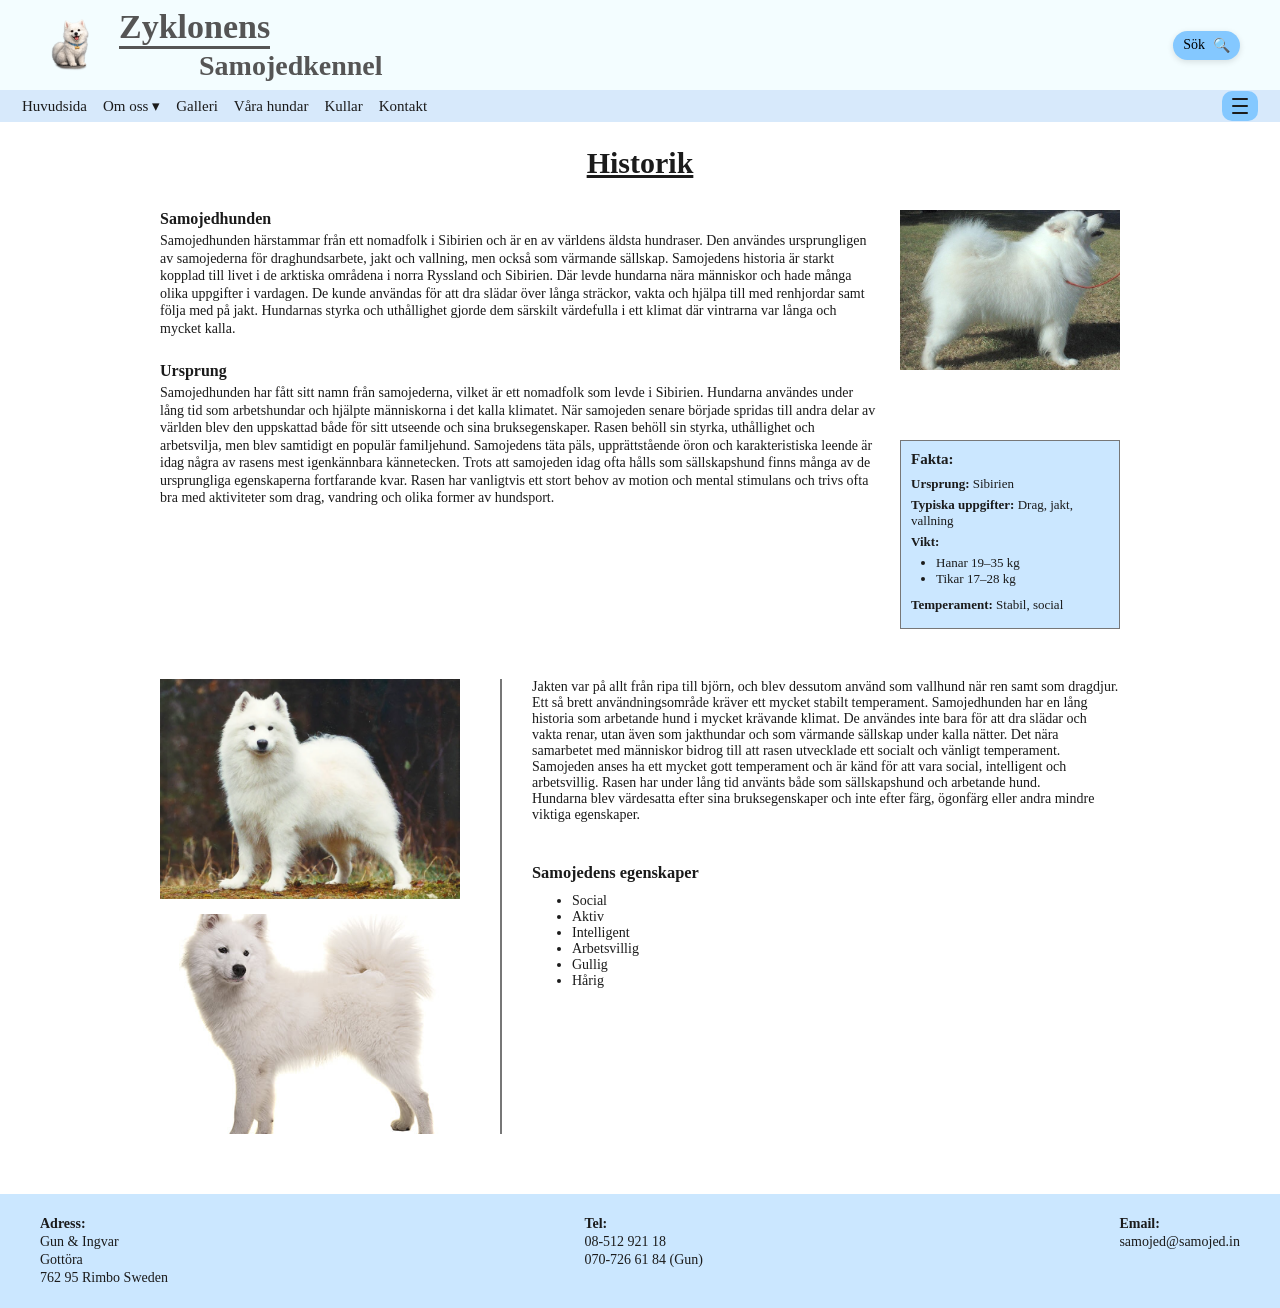
<file: webbplats/webbplats/historik.html>
<!DOCTYPE html>
<html lang="sv">
<head>
  <meta charset="UTF-8" />
  <meta name="viewport" content="width=device-width, initial-scale=1.0" />
  <title>Zyklonens Samojedkennel</title>
  <link rel="stylesheet" href="assets/assets.css">
</head>

<body>
  <header class="site-header">
    <div class="topbar">
      <div class="inner">
        <a class="logo-link" href="#">
          <img class="logo" src="img/tecknad_samojed.png" alt="Samojed">
        </a>

        <div class="brand">
          <h1 class="site-title">
            <span class="title-top">Zyklonens</span>
            <span class="title-bottom">Samojedkennel</span>
          </h1>
        </div>

        <!-- Sök = liten pill-knapp som i första bilden -->
        <form class="site-search" action="#" method="get">
          <button class="search-pill" type="button" aria-label="Sök">
            <span class="search-text">Sök</span>
            <span class="search-icon" aria-hidden="true">🔍</span>
          </button>
        </form>
      </div>
    </div>

    <nav class="site-nav" aria-label="Huvudmeny">
      <div class="inner nav-inner">
        <ul class="nav-list">
  <li><a href="index.html">Huvudsida</a></li>

  <li class="dropdown">
    <a href="#">Om oss ▾</a>

    <ul class="dropdown-menu">
      <li><a href="historik.html">Historik</a></li>
      <li><a href="#">Köpa valp</a></li>
      <li><a href="#">Bruksområden</a></li>
    </ul>
  </li>

  <li><a href="galleri.html">Galleri</a></li>
  <li><a href="hundar.html">Våra hundar</a></li>
  <li><a href="#">Kullar</a></li>
  <li><a href="kontakt.html">Kontakt</a></li>
</ul>

        <button class="menu-btn" type="button" aria-label="Meny">
          <span></span><span></span><span></span>
        </button>
      </div>
    </nav>
  </header>

  <main class="page history-page">

  <h2 class="page-title">Historik</h2>

  <section class="history-top">

    <div class="history-text">
      <h3>Samojedhunden</h3>
      <p>
        Samojedhunden härstammar från ett nomadfolk i Sibirien och är en av
        världens äldsta hundraser. Den användes ursprungligen av samojederna
        för draghundsarbete, jakt och vallning, men också som värmande sällskap. Samojedens historia är starkt kopplad till livet i de arktiska områdena i norra Ryssland och Sibirien. Där levde hundarna nära människor och hade många olika uppgifter i vardagen. De kunde användas för att dra slädar över långa sträckor, vakta och hjälpa till med renhjordar samt följa med på jakt. Hundarnas styrka och uthållighet gjorde dem särskilt värdefulla i ett klimat där vintrarna var långa och mycket kalla.
      </p>

      <h3>Ursprung</h3>
      <p>
        Samojedhunden har fått sitt namn från samojederna, vilket är ett
        nomadfolk som levde i Sibirien. Hundarna användes under lång tid som
        arbetshundar och hjälpte människorna i det kalla klimatet. När samojeden senare började spridas till andra delar av världen blev den uppskattad både för sitt utseende och sina bruksegenskaper. Rasen behöll sin styrka, uthållighet och arbetsvilja, men blev samtidigt en populär familjehund. Samojedens täta päls, upprättstående öron och karakteristiska leende är idag några av rasens mest igenkännbara kännetecken.

		Trots att samojeden idag ofta hålls som sällskapshund finns många av de ursprungliga egenskaperna fortfarande kvar. Rasen har vanligtvis ett stort behov av motion och mental stimulans och trivs ofta bra med aktiviteter som drag, vandring och olika former av hundsport.
      </p>
    </div>

    <div class="history-side">
      <img class="history-image" src="img/samojed1.jpg" alt="Samojed i snö">

      <div class="facts-box">
        <h3>Fakta:</h3>
        <p><strong>Ursprung:</strong> Sibirien</p>
        <p><strong>Typiska uppgifter:</strong> Drag, jakt, vallning</p>
        <p><strong>Vikt:</strong></p>
        <ul>
          <li>Hanar 19–35 kg</li>
          <li>Tikar 17–28 kg</li>
        </ul>
        <p><strong>Temperament:</strong> Stabil, social</p>
      </div>
    </div>

  </section>

  <section class="history-bottom">

    <div class="history-images">
      <img src="img/samojed2.webp" alt="Samojed i snö">
      <img src="img/samojed3.jpg" alt="Samojed i skog">
    </div>

    <div class="history-long-text">
      <p>
        Jakten var på allt från ripa till björn, och blev dessutom använd som
        vallhund när ren samt som dragdjur. Ett så brett användningsområde
        kräver ett mycket stabilt temperament. Samojedhunden har en lång historia som arbetande hund i mycket krävande klimat. De användes inte bara för att dra slädar och vakta renar, utan även som jakthundar och som värmande sällskap under kalla nätter. Det nära samarbetet med människor bidrog till att rasen utvecklade ett socialt och vänligt temperament.
      </p>

      <p>
        Samojeden anses ha ett mycket gott temperament och är känd för att vara
        social, intelligent och arbetsvillig. Rasen har under lång tid använts
        både som sällskapshund och arbetande hund.
      </p>

      <p>
        Hundarna blev värdesatta efter sina bruksegenskaper och inte efter färg,
        ögonfärg eller andra mindre viktiga egenskaper.
      </p>
	  <div class="traits-section">
      <h3>Samojedens egenskaper</h3>
      <ul>
        <li>Social</li>
        <li>Aktiv</li>
        <li>Intelligent</li>
        <li>Arbetsvillig</li>
		<li>Gullig</li>
		<li>Hårig</li>
      </ul>
    </div>
  </div>

  </section>

</main>

<footer class="site-footer">

  <div class="footer-column">
    <p><strong>Adress:</strong></p>
    <p>Gun & Ingvar</p>
    <p>Gottöra</p>
    <p>762 95 Rimbo Sweden</p>
  </div>

  <div class="footer-column">
    <p><strong>Tel:</strong></p>
    <p>08-512 921 18</p>
    <p>070-726 61 84 (Gun)</p>
  </div>

  <div class="footer-column">
    <p><strong>Email:</strong></p>
    <p>samojed@samojed.in</p>
  </div>

</footer>

</body>
</html>
</file>
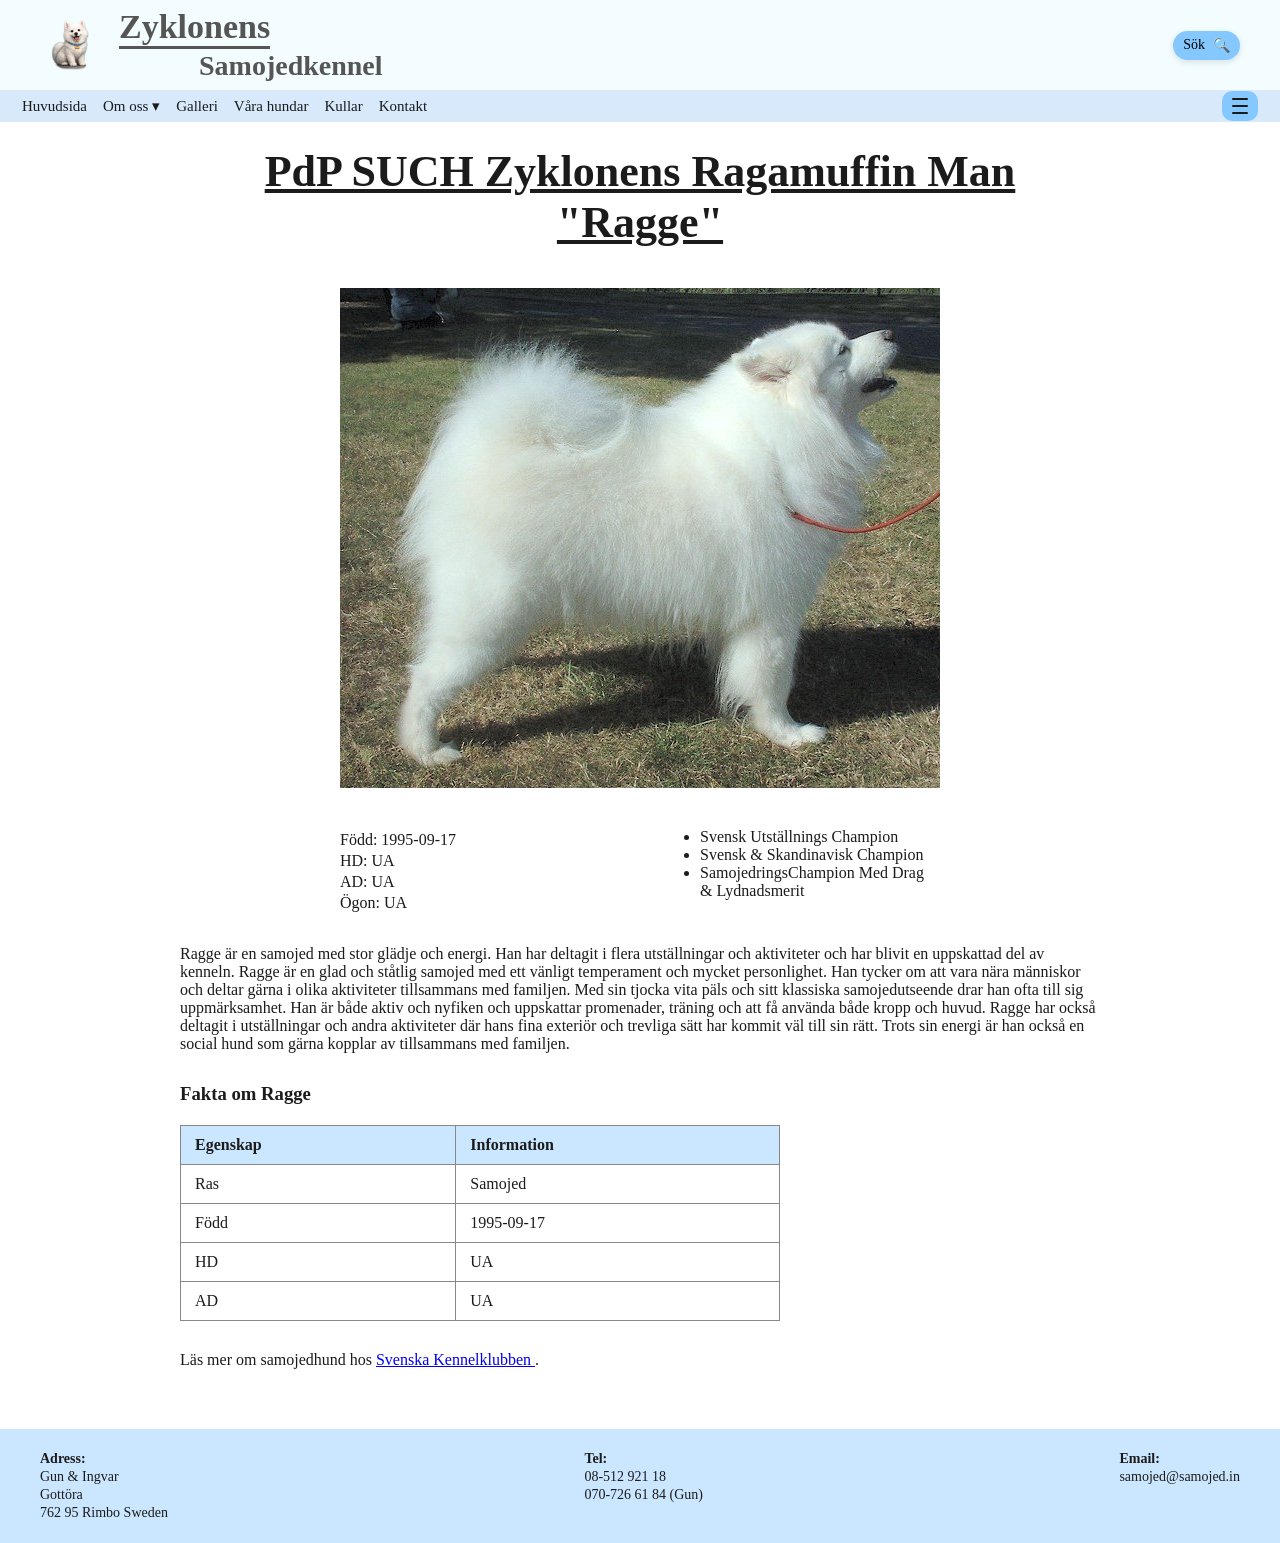
<file: webbplats/webbplats/hundar.html>
<!DOCTYPE html>
<html lang="sv">
<head>
  <meta charset="UTF-8" />
  <meta name="viewport" content="width=device-width, initial-scale=1.0" />
  <title>Zyklonens Samojedkennel</title>
  <link rel="stylesheet" href="assets/assets.css">
</head>

<body>
  <header class="site-header">
    <div class="topbar">
      <div class="inner">
        <a class="logo-link" href="#">
          <img class="logo" src="img/tecknad_samojed.png" alt="Samojed">
        </a>

        <div class="brand">
          <h1 class="site-title">
            <span class="title-top">Zyklonens</span>
            <span class="title-bottom">Samojedkennel</span>
          </h1>
        </div>

        <!-- Sök = liten pill-knapp som i första bilden -->
        <form class="site-search" action="#" method="get">
          <button class="search-pill" type="button" aria-label="Sök">
           <span class="search-text">Sök</span>
           <span class="search-icon" aria-hidden="true">🔍</span>
          </button>
        </form>
      </div>
    </div>

    <nav class="site-nav" aria-label="Huvudmeny">
      <div class="inner nav-inner">
        <ul class="nav-list">
          <li><a href="index.html">Huvudsida</a></li>
          <li class="dropdown">
  <a href="#">Om oss ▾</a>

  <ul class="dropdown-menu">
    <li><a href="historik.html">Historik</a></li>
    <li><a href="#">Köpa valp</a></li>
    <li><a href="#">Bruksområden</a></li>
  </ul>
</li>
          <li><a href="galleri.html">Galleri</a></li>
          <li><a href="hundar.html">Våra hundar</a></li>
          <li><a href="#">Kullar</a></li>
		  <li><a href="kontakt.html">Kontakt</a></li>
        </ul>

        <button class="menu-btn" type="button" aria-label="Meny">
          <span></span><span></span><span></span>
        </button>
      </div>
    </nav>
  </header>

<main class="page">

  <h2 class="page-title">
    PdP SUCH Zyklonens Ragamuffin Man "Ragge"
  </h2>

  <img
    class="dog-profile-image"
    src="img/samojed1.jpg"
    alt="Samojeden Ragge"
  >

  <div class="dog-info">

    <div class="dog-facts">
      <p>Född: 1995-09-17</p>
      <p>HD: UA</p>
      <p>AD: UA</p>
      <p>Ögon: UA</p>
    </div>

    <ul class="dog-merits">
      <li>Svensk Utställnings Champion</li>
      <li>Svensk & Skandinavisk Champion</li>
      <li>SamojedringsChampion Med Drag & Lydnadsmerit</li>
    </ul>

</div>

  <p class="dog-description">
    Ragge är en samojed med stor glädje och energi. Han har deltagit i
    flera utställningar och aktiviteter och har blivit en uppskattad del
    av kenneln.
	Ragge är en glad och ståtlig samojed med ett vänligt temperament och mycket personlighet. Han tycker om att vara nära människor och deltar gärna i olika aktiviteter tillsammans med familjen. Med sin tjocka vita päls och sitt klassiska samojedutseende drar han ofta till sig uppmärksamhet.
Han är både aktiv och nyfiken och uppskattar promenader, träning och att få använda både kropp och huvud. Ragge har också deltagit i utställningar och andra aktiviteter där hans fina exteriör och trevliga sätt har kommit väl till sin rätt. Trots sin energi är han också en social hund som gärna kopplar av tillsammans med familjen.
  </p>

  <h3>Fakta om Ragge</h3>

<table class="dog-table">
  <tr>
    <th>Egenskap</th>
    <th>Information</th>
  </tr>
  <tr>
    <td>Ras</td>
    <td>Samojed</td>
  </tr>
  <tr>
    <td>Född</td>
    <td>1995-09-17</td>
  </tr>
  <tr>
    <td>HD</td>
    <td>UA</td>
  </tr>
  <tr>
    <td>AD</td>
    <td>UA</td>
  </tr>
</table>

  <p>
  Läs mer om samojedhund hos
  <a href="https://www.skk.se/hundraser/samojedhund/" target="_blank">
    Svenska Kennelklubben
  </a>.
</p>

</main>

<footer class="site-footer">

  <div class="footer-column">
    <p><strong>Adress:</strong></p>
    <p>Gun & Ingvar</p>
    <p>Gottöra</p>
    <p>762 95 Rimbo Sweden</p>
  </div>

  <div class="footer-column">
    <p><strong>Tel:</strong></p>
    <p>08-512 921 18</p>
    <p>070-726 61 84 (Gun)</p>
  </div>

  <div class="footer-column">
    <p><strong>Email:</strong></p>
    <p>samojed@samojed.in</p>
  </div>

</footer>

</body>
</html>
</file>
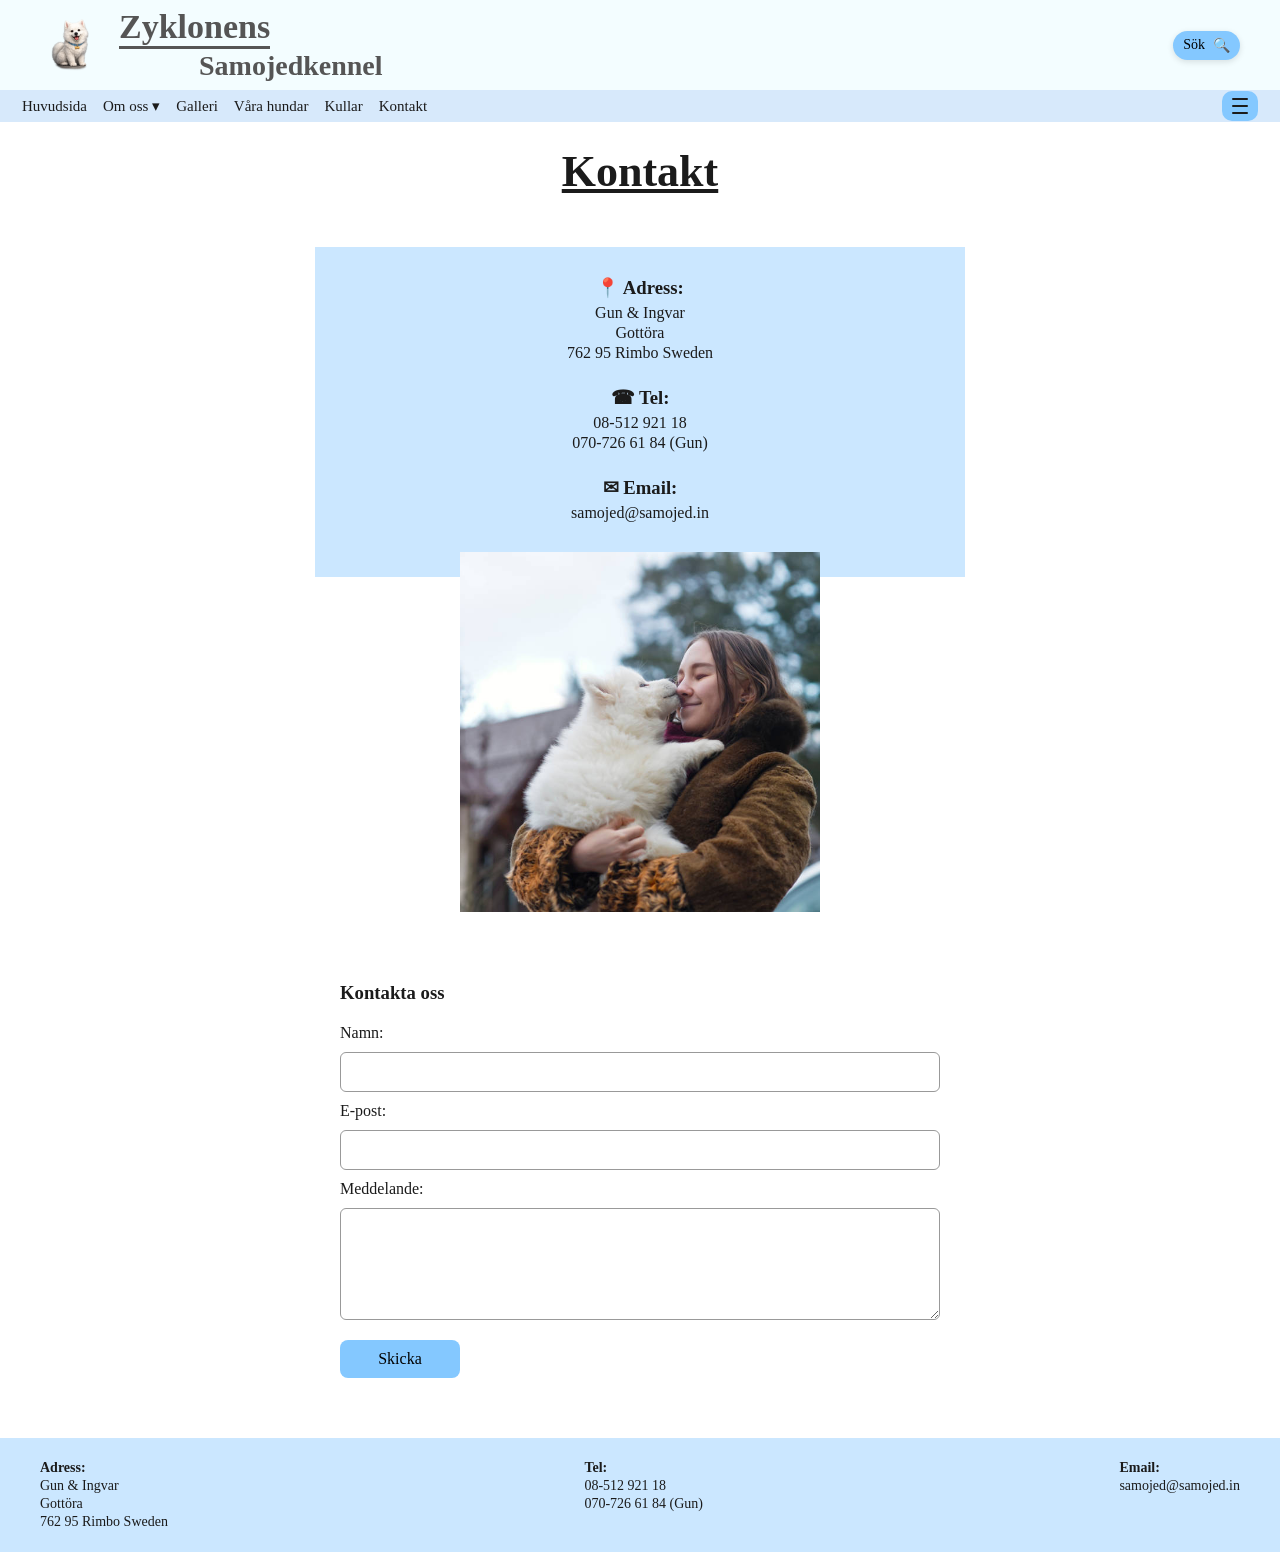
<file: webbplats/webbplats/kontakt.html>
<!DOCTYPE html>
<html lang="sv">
<head>
  <meta charset="UTF-8">
<meta name="viewport" content="width=device-width, initial-scale=1.0">
<title>Kontakt - Zyklonens Samojedkennel</title>
<link rel="stylesheet" href="assets/assets.css">
</head>

<body>
  <header class="site-header">
    <div class="topbar">
      <div class="inner">
        <a class="logo-link" href="#">
          <img class="logo" src="img/tecknad_samojed.png" alt="Samojed">
        </a>

        <div class="brand">
          <h1 class="site-title">
            <span class="title-top">Zyklonens</span>
            <span class="title-bottom">Samojedkennel</span>
          </h1>
        </div>

        <!-- Sök = liten pill-knapp som i första bilden -->
        <form class="site-search" action="#" method="get">
          <button class="search-pill" type="submit" aria-label="Sök">
            <span class="search-text">Sök</span>
            <span class="search-icon" aria-hidden="true">🔍</span>
          </button>
        </form>
      </div>
    </div>

    <nav class="site-nav" aria-label="Huvudmeny">
      <div class="inner nav-inner">
        <ul class="nav-list">
  <li><a href="index.html">Huvudsida</a></li>

  <li class="dropdown">
    <a href="#">Om oss ▾</a>

    <ul class="dropdown-menu">
      <li><a href="historik.html">Historik</a></li>
      <li><a href="#">Köpa valp</a></li>
      <li><a href="#">Bruksområden</a></li>
    </ul>
  </li>

  <li><a href="galleri.html">Galleri</a></li>
  <li><a href="hundar.html">Våra hundar</a></li>
  <li><a href="#">Kullar</a></li>
  <li><a href="kontakt.html">Kontakt</a></li>
</ul>

        <button class="menu-btn" type="button" aria-label="Meny">
          <span></span><span></span><span></span>
        </button>
      </div>
    </nav>
  </header>

<main class="page contact-page">

  <h2 class="page-title">Kontakt</h2>

  <section class="contact-box">

    <div class="contact-item">
      <h3>📍 Adress:</h3>
      <p>Gun & Ingvar</p>
      <p>Gottöra</p>
      <p>762 95 Rimbo Sweden</p>
    </div>

    <div class="contact-item">
      <h3>☎ Tel:</h3>
      <p>08-512 921 18</p>
      <p>070-726 61 84 (Gun)</p>
    </div>

    <div class="contact-item">
      <h3>✉ Email:</h3>
      <p>samojed@samojed.in</p>
    </div>

  </section>

  <img
    class="contact-image"
    src="img/amojedkontakt.jpg"
    alt="Samojeder tillsammans med sin ägare"
  >

  <section class="contact-form-section">
  <h3>Kontakta oss</h3>

  <form class="contact-form" action="#" method="post">

    <label for="name">Namn:</label>
    <input type="text" id="name" name="name">

    <label for="email">E-post:</label>
    <input type="email" id="email" name="email">

    <label for="message">Meddelande:</label>
    <textarea id="message" name="message" rows="5"></textarea>

    <button type="submit">Skicka</button>

  </form>
</section>
</main>

<footer class="site-footer">

  <div class="footer-column">
    <p><strong>Adress:</strong></p>
    <p>Gun & Ingvar</p>
    <p>Gottöra</p>
    <p>762 95 Rimbo Sweden</p>
  </div>

  <div class="footer-column">
    <p><strong>Tel:</strong></p>
    <p>08-512 921 18</p>
    <p>070-726 61 84 (Gun)</p>
  </div>

  <div class="footer-column">
    <p><strong>Email:</strong></p>
    <p>samojed@samojed.in</p>
  </div>

</footer>

</body>
</html>
</file>
<file: webbplats/assets/assets.css>
:root{
  --header-bg: #F3FDFF;
  --nav-bg: #D7E9FB;
  --pill: #84C8FF;
  --text: #1b1b1b;
  --max: 1100px;
}

*{ box-sizing: border-box; }

body{
  margin: 0;
  color: var(--text);
  font-family: Georgia, "Times New Roman", serif;
  background: #fff;
}

/* Gemensam inner-container */
.inner{
  width: 100%;
  padding: 0 40px;
}

/* HEADER */
.site-header{
  background: var(--header-bg);
}

/* TOPPDEL */
.topbar .inner{
  display: grid;
  grid-template-columns: auto 1fr auto;
  align-items: center;
  width: 100%;
  padding: 10px 40px;
}

.logo-link{
  justify-self: start;
}

.logo{
  width: 65px;
  height: 65px;
  object-fit: contain;
  border-radius: 10px;
}

.brand{
  justify-self: start;
  margin-left: 14px;
}

.site-title{
  margin: 0;
  color: #555;
  line-height: 1;
  position: relative;
}


.search-pill{
  border: 0;
  background: var(--pill);
  border-radius: 999px;
  padding: 6px 10px;
  display: inline-flex;
  align-items: center;
  gap: 8px;
  cursor: pointer;
  font: inherit;
  box-shadow: 0 2px 6px rgba(0,0,0,.12);
}

.title-top{
  display: inline-block;
  position: relative;
  font-size: 34px;
  padding-bottom: 5px;
}

.title-top::after{
  content: "";
  position: absolute;
  left: 0;
  right: 0;
  bottom: 0;
  height: 3px;
  background: #555;
}

.title-bottom{
  display: block;
  font-size: 28px;
  margin-left: 80px;
  margin-top: 3px;
}

.site-search{
  justify-self: end;
}

.search-text{ font-size: 14px; }
.search-icon{ font-size: 14px; }

/* MENYRAD (fullbredd blå bakgrund) */
.site-nav{
  background: var(--nav-bg);
}

/* Dropdown under Om oss */
.dropdown{
  position: relative;
}

.dropdown-menu{
  display: none;
  position: absolute;
  top: 100%;
  left: 0;

  list-style: none;
  margin: 0;
  padding: 0;

  background-color: var(--nav-bg);
  min-width: 130px;
  z-index: 1000;
}

.dropdown-menu li{
  width: 100%;
}

.dropdown-menu a{
  display: block;
  padding: 7px 12px;
  white-space: nowrap;
  text-align: center;
}

.dropdown-menu a:hover{
  background-color: #bdddf8;
}

/* Visa menyn när musen är över Om oss */
.dropdown:hover .dropdown-menu{
  display: block;
}

.nav-inner{
  display: flex;
  align-items: center;
  justify-content: space-between;
  padding: 1px 22px;
}

.nav-list{
  list-style: none;
  display: flex;
  gap: 16px;
  margin: 0;
  padding: 0;
  align-items: center;
}

.site-nav a{
  color: #1b1b1b;
  text-decoration: none;
  font-size: 15px;
}

.site-nav a:hover{
  text-decoration: underline;
}

/* Hamburger (höger) */
.menu-btn{
  width: 36px;
  height: 30px;
  border: 0;
  border-radius: 10px;
  background: var(--pill);
  display: grid;
  place-content: center;
  gap: 5px;
  cursor: pointer;
}

.menu-btn span{
  display: block;
  width: 16px;
  height: 2px;
  background: #1b1b1b;
  border-radius: 2px;
}

/* Innehåll */

.page{
  max-width: 1000px;
  margin: 24px auto;
  padding: 0 40px;
}

.page-title{
  text-align: center;
  font-size: 44px;
  margin: 10px 0 16px;
  text-decoration: underline;
}

.page p {
  width: 100%;
  max-width: none;
  margin: 0;
}

.main-image{
  display: block;
  width: 530px;
  max-width: 100%;
  height: auto;
  margin: 50px 0 40px 0;
  border-radius: 20px;
}

.info-section {
  display: grid;
  grid-template-columns: 1fr 350px;
  gap: 40px;
  width: 100%;
  margin-top: 40px;
  align-items: start;
}

.info-text {
  width: 100%;
}

.info-text p {
  width: 100%;
  margin: 0;
}

.small-dog-image {
  width: 300px;
  height: 350px;
  object-fit: cover;
  border-radius: 20px;
  justify-self: end;
  margin-top: 40px;
}



.news {
  margin-top: 30px;
  width: 500px;
  height: 260px;
  background-color: #cbe7ff;
  border-radius: 20px;
  padding: 15px;
}

.site-footer {
  background-color: #cbe7ff;
  display: flex;
  justify-content: space-between;
  padding: 20px 40px;
  margin-top: 60px;
  width: 100%;
}

.footer-column p {
  margin: 2px 0;
  font-size: 14px;
}

.gallery {
  display: grid;
  grid-template-columns: 1fr;
  gap: 40px;
  max-width: 900px;
  margin: 40px auto;
}

.gallery img,
.gallery-video {
  display: block;
  width: 70%;
  height: 300px;
  object-fit: cover;
  margin: 0 auto;
  border-radius: 10px;
}

.gallery-item {
  position: relative;
  width: 70%;
  height: 300px;
  margin: 0 auto;
  border-radius: 10px;
  overflow: hidden;
}

.gallery-item img {
  width: 100%;
  height: 100%;
  object-fit: cover;
  margin: 0;
}

/* Texten ovanpå bilden */
.image-info {
  position: absolute;
  inset: 0;

  display: flex;
  flex-direction: column;
  justify-content: center;
  align-items: center;

  background: rgba(0, 0, 0, 0.55);
  color: white;

  opacity: 0;
  transition: opacity 0.3s ease;

  text-align: center;
  padding: 20px;
}

/* När musen är över bilden */
.gallery-item:hover .image-info {
  opacity: 1;
}

.dog-profile-image {
  display: block;
  width: 600px;
  max-width: 100%;
  height: auto;
  margin: 40px auto;
}

.dog-info {
  display: grid;
  grid-template-columns: 1fr 1fr;
  gap: 40px;
  max-width: 600px;
  margin: 0 auto 30px;
}

.dog-facts p {
  margin: 3px 0;
}

.dog-merits {
  margin: 0;
}

.dog-description {
  max-width: 600px;
  margin: 30px auto !important;
}

.pedigree-link {
  max-width: 600px;
  margin: 70px auto !important;
  font-size: 24px;
}

.history-page {
  max-width: 900px;
  margin: 24px auto;
}

.history-top {
  display: grid;
  grid-template-columns: 1fr 320px;
  gap: 40px;
  margin-top: 30px;
}

.history-text h3 {
  margin-top: 0;
  margin-bottom: 5px;
}

.history-text p {
  margin-bottom: 30px;
}

.history-side {
  display: flex;
  flex-direction: column;
  gap: 25px;
}

.history-image {
  width: 100%;
  height: 230px;
  object-fit: cover;
}

.facts-box {
  background-color: #cbe7ff;
  padding: 15px;
  border: 1px solid #777;
}

.facts-box h3 {
  margin-top: 0;
}

.history-bottom {
  display: grid;
  grid-template-columns: 300px 1fr;
  gap: 40px;
  margin-top: 50px;
}

.history-images {
  display: flex;
  flex-direction: column;
  gap: 15px;
}

.history-images img {
  width: 100%;
  height: 220px;
  object-fit: cover;
}

.history-long-text {
  border-left: 2px solid #777;
  padding-left: 30px;
}

/* HISTORIK - gör sidan mer lik mockupen */

.history-page {
  max-width: 1000px;
  margin: 24px auto;
  padding: 0 20px;
  font-size: 14px;
}

.history-page .page-title {
  font-size: 30px;
  margin-bottom: 25px;
}

.history-top {
  display: grid;
  grid-template-columns: 1fr 220px;
  gap: 20px;
  align-items: start;
}

.history-text h3 {
  font-size: 16px;
  margin: 0 0 4px 0;
}

.history-text p {
  font-size: 14px;
  line-height: 1.25;
  margin: 0 0 25px 0;
}

.history-side {
  display: flex;
  flex-direction: column;
  gap: 20px;
}

.history-image {
  width: 220px;
  height: 160px;
  object-fit: cover;
}

.facts-box {
  width: 220px;
  background-color: #cbe7ff;
  border: 1px solid #777;
  padding: 10px;
  font-size: 13px;
  margin-top: 50px;
}

.facts-box h3 {
  font-size: 15px;
  margin: 0 0 8px 0;
}

.facts-box p {
  margin: 5px 0;
}

.facts-box ul {
  margin: 5px 0 10px 15px;
  padding-left: 10px;
}

.contact-page {
  max-width: 900px;
  margin: 24px auto;
  padding: 0 30px;
}

.contact-box {
  width: 650px;
  max-width: 100%;
  margin: 50px auto 0;
  padding: 30px;
  background-color: #cbe7ff;
  text-align: center;
}

.contact-item {
  margin-bottom: 25px;
}

.contact-item h3 {
  margin: 0 0 5px;
}

.contact-item p {
  margin: 2px 0;
}

.contact-image {
  display: block;
  width: 360px;
  max-width: 90%;
  height: auto;
  margin: -25px auto 70px;
}

@media (max-width: 700px) {

  .topbar .inner {
    grid-template-columns: auto 1fr auto;
    padding: 10px 15px;
  }

  .title-top {
    font-size: 24px;
  }

  .title-bottom {
    font-size: 20px;
    margin-left: 30px;
  }

  .nav-list {
    flex-wrap: wrap;
    gap: 10px;
  }

  .page {
    padding: 0 15px;
  }

  .main-image {
    width: 100%;
  }

  .info-section {
    grid-template-columns: 1fr;
  }

  .small-dog-image {
    justify-self: center;
    width: 250px;
    height: 300px;
  }

  .news {
    width: 100%;
  }

  .gallery img,
  .gallery-video {
    width: 100%;
  }

  .history-top {
    grid-template-columns: 1fr;
  }

  .history-bottom {
    grid-template-columns: 1fr;
  }

  .facts-box {
    width: 100%;
  }

  .site-footer {
    flex-direction: column;
    gap: 20px;
  }

  @media print {

  /* Ta bort sådant som inte behövs på papper */
  .site-header {
    display: none;
  }

  body {
    margin: 0;
    background: white;
    color: black;
  }

  .contact-page {
    width: 100%;
    max-width: 700px;
    margin: 0 auto;
    padding: 20px;
  }

  .page-title {
    font-size: 30px;
    margin: 0 0 25px;
  }

  .contact-box {
    width: 100%;
    max-width: 550px;
    margin: 0 auto 20px;
    padding: 20px;
    background: white;
    border: 1px solid #999;
  }

  .contact-item {
    margin-bottom: 15px;
  }

  .contact-image {
    display: block;
    width: 300px;
    max-width: 100%;
    height: auto;
    margin: 20px auto;
  }

  /* Footern kompakt så den får plats på samma sida */
  .site-footer {
    width: 100%;
    margin: 20px 0 0;
    padding: 10px 20px;
    background: white;
    border-top: 1px solid #999;
    font-size: 11px;

    break-inside: avoid;
    page-break-inside: avoid;
  }

  .footer-column p {
    font-size: 11px;
    margin: 1px 0;
  }
}
}
@media print {

  .contact-form-section {
    display: none !important;
 }

  .site-header,
  .site-footer {
    display: none !important;
  }

  body {
    margin: 0 !important;
    background: white !important;
  }

  .contact-page {
    width: 100% !important;
    max-width: 650px !important;
    margin: 0 auto !important;
    padding: 20px !important;
  }

  .contact-box {
    width: 100% !important;
    max-width: 500px !important;
    margin: 20px auto !important;
    padding: 20px !important;
      background-color: #cbe7ff !important;
    -webkit-print-color-adjust: exact;
    print-color-adjust: exact;
    border: 1px solid black;
  }

  .contact-image {
  display: block;
  width: 350px !important;
  max-width: 100% !important;
  height: auto !important;
  margin: -40px auto 20px !important;
}

  .page-title {
    font-size: 30px !important;
    margin: 10px 0 20px !important;
  }
}

.traits-section {
  margin-left: 0;
  margin-top: 40px;
}

.traits-section h3 {
  margin-bottom: 10px;
}

.traits-section ul {
  margin-top: 0;
}

.dog-table {
  border-collapse: collapse;
  width: 100%;
  max-width: 600px;
  margin: 20px 0 30px;
}

.dog-table th,
.dog-table td {
  border: 1px solid #888;
  padding: 10px 14px;
  text-align: left;
}

.dog-table th {
  background-color: #cbe7ff;
}

.contact-form-section {
  max-width: 600px;
  margin: 50px auto;
}

.contact-form-section h3 {
  margin-bottom: 20px;
}

.contact-form {
  display: flex;
  flex-direction: column;
  gap: 10px;
}

.contact-form input,
.contact-form textarea {
  padding: 10px;
  border: 1px solid #999;
  border-radius: 6px;
  font: inherit;
}

.contact-form button {
  width: 120px;
  padding: 10px;
  margin-top: 10px;

  border: none;
  border-radius: 8px;
  background-color: #84C8FF;

  font: inherit;
  cursor: pointer;
}

@media print {
  .contact-form-section {
    display: none !important;
  }
}
</file>
<file: webbplats/webbplats/assets/assets.css>
:root{
  --header-bg: #F3FDFF;
  --nav-bg: #D7E9FB;
  --pill: #84C8FF;
  --text: #1b1b1b;
  --max: 1100px;
}

*{ box-sizing: border-box; }

body{
  margin: 0;
  color: var(--text);
  font-family: Georgia, "Times New Roman", serif;
  background: #fff;
}

/* Gemensam inner-container */
.inner{
  width: 100%;
  padding: 0 40px;
}

/* HEADER */
.site-header{
  background: var(--header-bg);
}

/* TOPPDEL */
.topbar .inner{
  display: grid;
  grid-template-columns: auto 1fr auto;
  align-items: center;
  width: 100%;
  padding: 10px 40px;
}

.logo-link{
  justify-self: start;
}

.logo{
  width: 65px;
  height: 65px;
  object-fit: contain;
  border-radius: 10px;
}

.brand{
  justify-self: start;
  margin-left: 14px;
}

.site-title{
  margin: 0;
  color: #555;
  line-height: 1;
  position: relative;
}


.search-pill{
  border: 0;
  background: var(--pill);
  border-radius: 999px;
  padding: 6px 10px;
  display: inline-flex;
  align-items: center;
  gap: 8px;
  cursor: pointer;
  font: inherit;
  box-shadow: 0 2px 6px rgba(0,0,0,.12);
}

.title-top{
  display: inline-block;
  position: relative;
  font-size: 34px;
  padding-bottom: 5px;
}

.title-top::after{
  content: "";
  position: absolute;
  left: 0;
  right: 0;
  bottom: 0;
  height: 3px;
  background: #555;
}

.title-bottom{
  display: block;
  font-size: 28px;
  margin-left: 80px;
  margin-top: 3px;
}

.site-search{
  justify-self: end;
}

.search-text{ font-size: 14px; }
.search-icon{ font-size: 14px; }

/* MENYRAD (fullbredd blå bakgrund) */
.site-nav{
  background: var(--nav-bg);
}

/* Dropdown under Om oss */
.dropdown{
  position: relative;
}

.dropdown-menu{
  display: none;
  position: absolute;
  top: 100%;
  left: 0;

  list-style: none;
  margin: 0;
  padding: 0;

  background-color: var(--nav-bg);
  min-width: 130px;
  z-index: 1000;
}

.dropdown-menu li{
  width: 100%;
}

.dropdown-menu a{
  display: block;
  padding: 7px 12px;
  white-space: nowrap;
  text-align: center;
}

.dropdown-menu a:hover{
  background-color: #bdddf8;
}

/* Visa menyn när musen är över Om oss */
.dropdown:hover .dropdown-menu{
  display: block;
}

.nav-inner{
  display: flex;
  align-items: center;
  justify-content: space-between;
  padding: 1px 22px;
}

.nav-list{
  list-style: none;
  display: flex;
  gap: 16px;
  margin: 0;
  padding: 0;
  align-items: center;
}

.site-nav a{
  color: #1b1b1b;
  text-decoration: none;
  font-size: 15px;
}

.site-nav a:hover{
  text-decoration: underline;
}

/* Hamburger (höger) */
.menu-btn{
  width: 36px;
  height: 30px;
  border: 0;
  border-radius: 10px;
  background: var(--pill);
  display: grid;
  place-content: center;
  gap: 5px;
  cursor: pointer;
}

.menu-btn span{
  display: block;
  width: 16px;
  height: 2px;
  background: #1b1b1b;
  border-radius: 2px;
}

/* Innehåll */

.page{
  max-width: 1000px;
  margin: 24px auto;
  padding: 0 40px;
}

.page-title{
  text-align: center;
  font-size: 44px;
  margin: 10px 0 16px;
  text-decoration: underline;
}

.page p {
  width: 100%;
  max-width: none;
  margin: 0;
}

.main-image{
  display: block;
  width: 530px;
  max-width: 100%;
  height: auto;
  margin: 50px 0 40px 0;
  border-radius: 20px;
}

.info-section {
  display: grid;
  grid-template-columns: 1fr 350px;
  gap: 40px;
  width: 100%;
  margin-top: 40px;
  align-items: start;
}

.info-text {
  width: 100%;
}

.info-text p {
  width: 100%;
  margin: 0;
}

.small-dog-image {
  width: 300px;
  height: 350px;
  object-fit: cover;
  border-radius: 20px;
  justify-self: end;
  margin-top: 40px;
}



.news {
  margin-top: 30px;
  width: 500px;
  height: 260px;
  background-color: #cbe7ff;
  border-radius: 20px;
  padding: 15px;
}

.site-footer {
  background-color: #cbe7ff;
  display: flex;
  justify-content: space-between;
  padding: 20px 40px;
  margin-top: 60px;
  width: 100%;
}

.footer-column p {
  margin: 2px 0;
  font-size: 14px;
}

.gallery {
  display: grid;
  grid-template-columns: 1fr;
  gap: 40px;
  max-width: 900px;
  margin: 40px auto;
}

.gallery img,
.gallery-video {
  display: block;
  width: 70%;
  height: 300px;
  object-fit: cover;
  margin: 0 auto;
  border-radius: 10px;
}

.gallery-item {
  position: relative;
  width: 70%;
  height: 300px;
  margin: 0 auto;
  border-radius: 10px;
  overflow: hidden;
}

.gallery-item img {
  width: 100%;
  height: 100%;
  object-fit: cover;
  margin: 0;
}

/* Texten ovanpå bilden */
.image-info {
  position: absolute;
  inset: 0;

  display: flex;
  flex-direction: column;
  justify-content: center;
  align-items: center;

  background: rgba(0, 0, 0, 0.55);
  color: white;

  opacity: 0;
  transition: opacity 0.3s ease;

  text-align: center;
  padding: 20px;
}

/* När musen är över bilden */
.gallery-item:hover .image-info {
  opacity: 1;
}

.dog-profile-image {
  display: block;
  width: 600px;
  max-width: 100%;
  height: auto;
  margin: 40px auto;
}

.dog-info {
  display: grid;
  grid-template-columns: 1fr 1fr;
  gap: 40px;
  max-width: 600px;
  margin: 0 auto 30px;
}

.dog-facts p {
  margin: 3px 0;
}

.dog-merits {
  margin: 0;
}

.dog-description {
  max-width: 600px;
  margin: 30px auto !important;
}

.pedigree-link {
  max-width: 600px;
  margin: 70px auto !important;
  font-size: 24px;
}

.history-page {
  max-width: 900px;
  margin: 24px auto;
}

.history-top {
  display: grid;
  grid-template-columns: 1fr 320px;
  gap: 40px;
  margin-top: 30px;
}

.history-text h3 {
  margin-top: 0;
  margin-bottom: 5px;
}

.history-text p {
  margin-bottom: 30px;
}

.history-side {
  display: flex;
  flex-direction: column;
  gap: 25px;
}

.history-image {
  width: 100%;
  height: 230px;
  object-fit: cover;
}

.facts-box {
  background-color: #cbe7ff;
  padding: 15px;
  border: 1px solid #777;
}

.facts-box h3 {
  margin-top: 0;
}

.history-bottom {
  display: grid;
  grid-template-columns: 300px 1fr;
  gap: 40px;
  margin-top: 50px;
}

.history-images {
  display: flex;
  flex-direction: column;
  gap: 15px;
}

.history-images img {
  width: 100%;
  height: 220px;
  object-fit: cover;
}

.history-long-text {
  border-left: 2px solid #777;
  padding-left: 30px;
}

/* HISTORIK - gör sidan mer lik mockupen */

.history-page {
  max-width: 1000px;
  margin: 24px auto;
  padding: 0 20px;
  font-size: 14px;
}

.history-page .page-title {
  font-size: 30px;
  margin-bottom: 25px;
}

.history-top {
  display: grid;
  grid-template-columns: 1fr 220px;
  gap: 20px;
  align-items: start;
}

.history-text h3 {
  font-size: 16px;
  margin: 0 0 4px 0;
}

.history-text p {
  font-size: 14px;
  line-height: 1.25;
  margin: 0 0 25px 0;
}

.history-side {
  display: flex;
  flex-direction: column;
  gap: 20px;
}

.history-image {
  width: 220px;
  height: 160px;
  object-fit: cover;
}

.facts-box {
  width: 220px;
  background-color: #cbe7ff;
  border: 1px solid #777;
  padding: 10px;
  font-size: 13px;
  margin-top: 50px;
}

.facts-box h3 {
  font-size: 15px;
  margin: 0 0 8px 0;
}

.facts-box p {
  margin: 5px 0;
}

.facts-box ul {
  margin: 5px 0 10px 15px;
  padding-left: 10px;
}

.contact-page {
  max-width: 900px;
  margin: 24px auto;
  padding: 0 30px;
}

.contact-box {
  width: 650px;
  max-width: 100%;
  margin: 50px auto 0;
  padding: 30px;
  background-color: #cbe7ff;
  text-align: center;
}

.contact-item {
  margin-bottom: 25px;
}

.contact-item h3 {
  margin: 0 0 5px;
}

.contact-item p {
  margin: 2px 0;
}

.contact-image {
  display: block;
  width: 360px;
  max-width: 90%;
  height: auto;
  margin: -25px auto 70px;
}

@media (max-width: 700px) {

  .topbar .inner {
    grid-template-columns: auto 1fr auto;
    padding: 10px 15px;
  }

  .title-top {
    font-size: 24px;
  }

  .title-bottom {
    font-size: 20px;
    margin-left: 30px;
  }

  .nav-list {
    flex-wrap: wrap;
    gap: 10px;
  }

  .page {
    padding: 0 15px;
  }

  .main-image {
    width: 100%;
  }

  .info-section {
    grid-template-columns: 1fr;
  }

  .small-dog-image {
    justify-self: center;
    width: 250px;
    height: 300px;
  }

  .news {
    width: 100%;
  }

  .gallery img,
  .gallery-video {
    width: 100%;
  }

  .history-top {
    grid-template-columns: 1fr;
  }

  .history-bottom {
    grid-template-columns: 1fr;
  }

  .facts-box {
    width: 100%;
  }

  .site-footer {
    flex-direction: column;
    gap: 20px;
  }

  @media print {

  /* Ta bort sådant som inte behövs på papper */
  .site-header {
    display: none;
  }

  body {
    margin: 0;
    background: white;
    color: black;
  }

  .contact-page {
    width: 100%;
    max-width: 700px;
    margin: 0 auto;
    padding: 20px;
  }

  .page-title {
    font-size: 30px;
    margin: 0 0 25px;
  }

  .contact-box {
    width: 100%;
    max-width: 550px;
    margin: 0 auto 20px;
    padding: 20px;
    background: white;
    border: 1px solid #999;
  }

  .contact-item {
    margin-bottom: 15px;
  }

  .contact-image {
    display: block;
    width: 300px;
    max-width: 100%;
    height: auto;
    margin: 20px auto;
  }

  /* Footern kompakt så den får plats på samma sida */
  .site-footer {
    width: 100%;
    margin: 20px 0 0;
    padding: 10px 20px;
    background: white;
    border-top: 1px solid #999;
    font-size: 11px;

    break-inside: avoid;
    page-break-inside: avoid;
  }

  .footer-column p {
    font-size: 11px;
    margin: 1px 0;
  }
}
}
@media print {

  .site-header,
  .site-footer {
    display: none !important;
  }

  body {
    margin: 0 !important;
    background: white !important;
  }

  .contact-page {
    width: 100% !important;
    max-width: 650px !important;
    margin: 0 auto !important;
    padding: 20px !important;
  }

  .contact-box {
    width: 100% !important;
    max-width: 500px !important;
    margin: 20px auto !important;
    padding: 20px !important;
      background-color: #cbe7ff !important;
    -webkit-print-color-adjust: exact;
    print-color-adjust: exact;
    border: 1px solid black;
  }

  .contact-image {
  display: block;
  width: 350px !important;
  max-width: 100% !important;
  height: auto !important;
  margin: -40px auto 20px !important;
}

  .page-title {
    font-size: 30px !important;
    margin: 10px 0 20px !important;
  }
}

.traits-section {
  margin-left: 0;
  margin-top: 40px;
}

.traits-section h3 {
  margin-bottom: 10px;
}

.traits-section ul {
  margin-top: 0;
}

.dog-table {
  border-collapse: collapse;
  width: 100%;
  max-width: 600px;
  margin: 20px 0 30px;
}

.dog-table th,
.dog-table td {
  border: 1px solid #888;
  padding: 10px 14px;
  text-align: left;
}

.dog-table th {
  background-color: #cbe7ff;
}

.contact-form-section {
  max-width: 600px;
  margin: 50px auto;
}

.contact-form-section h3 {
  margin-bottom: 20px;
}

.contact-form {
  display: flex;
  flex-direction: column;
  gap: 10px;
}

.contact-form input,
.contact-form textarea {
  padding: 10px;
  border: 1px solid #999;
  border-radius: 6px;
  font: inherit;
}

.contact-form button {
  width: 120px;
  padding: 10px;
  margin-top: 10px;

  border: none;
  border-radius: 8px;
  background-color: #84C8FF;

  font: inherit;
  cursor: pointer;
}

@media print {
    .contact-form-section {
        display: none !important;
    }
}
</file>
